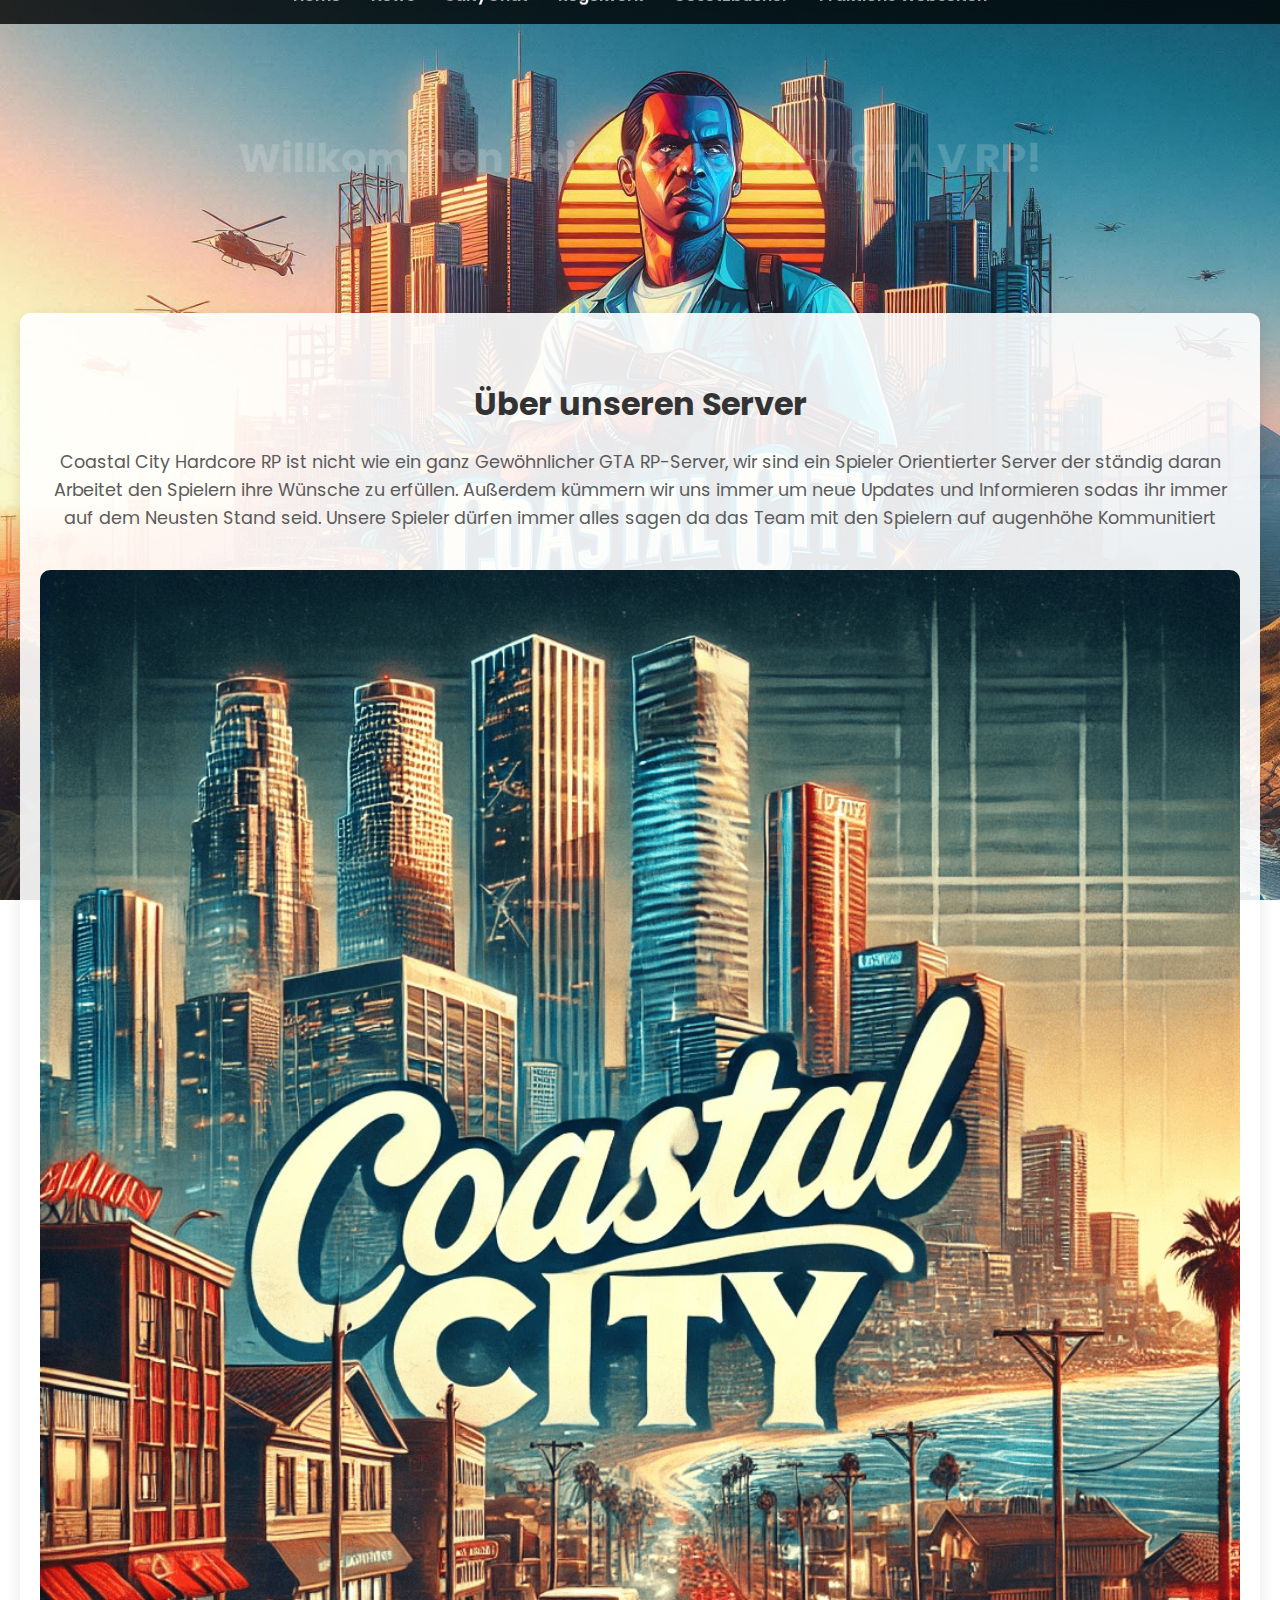
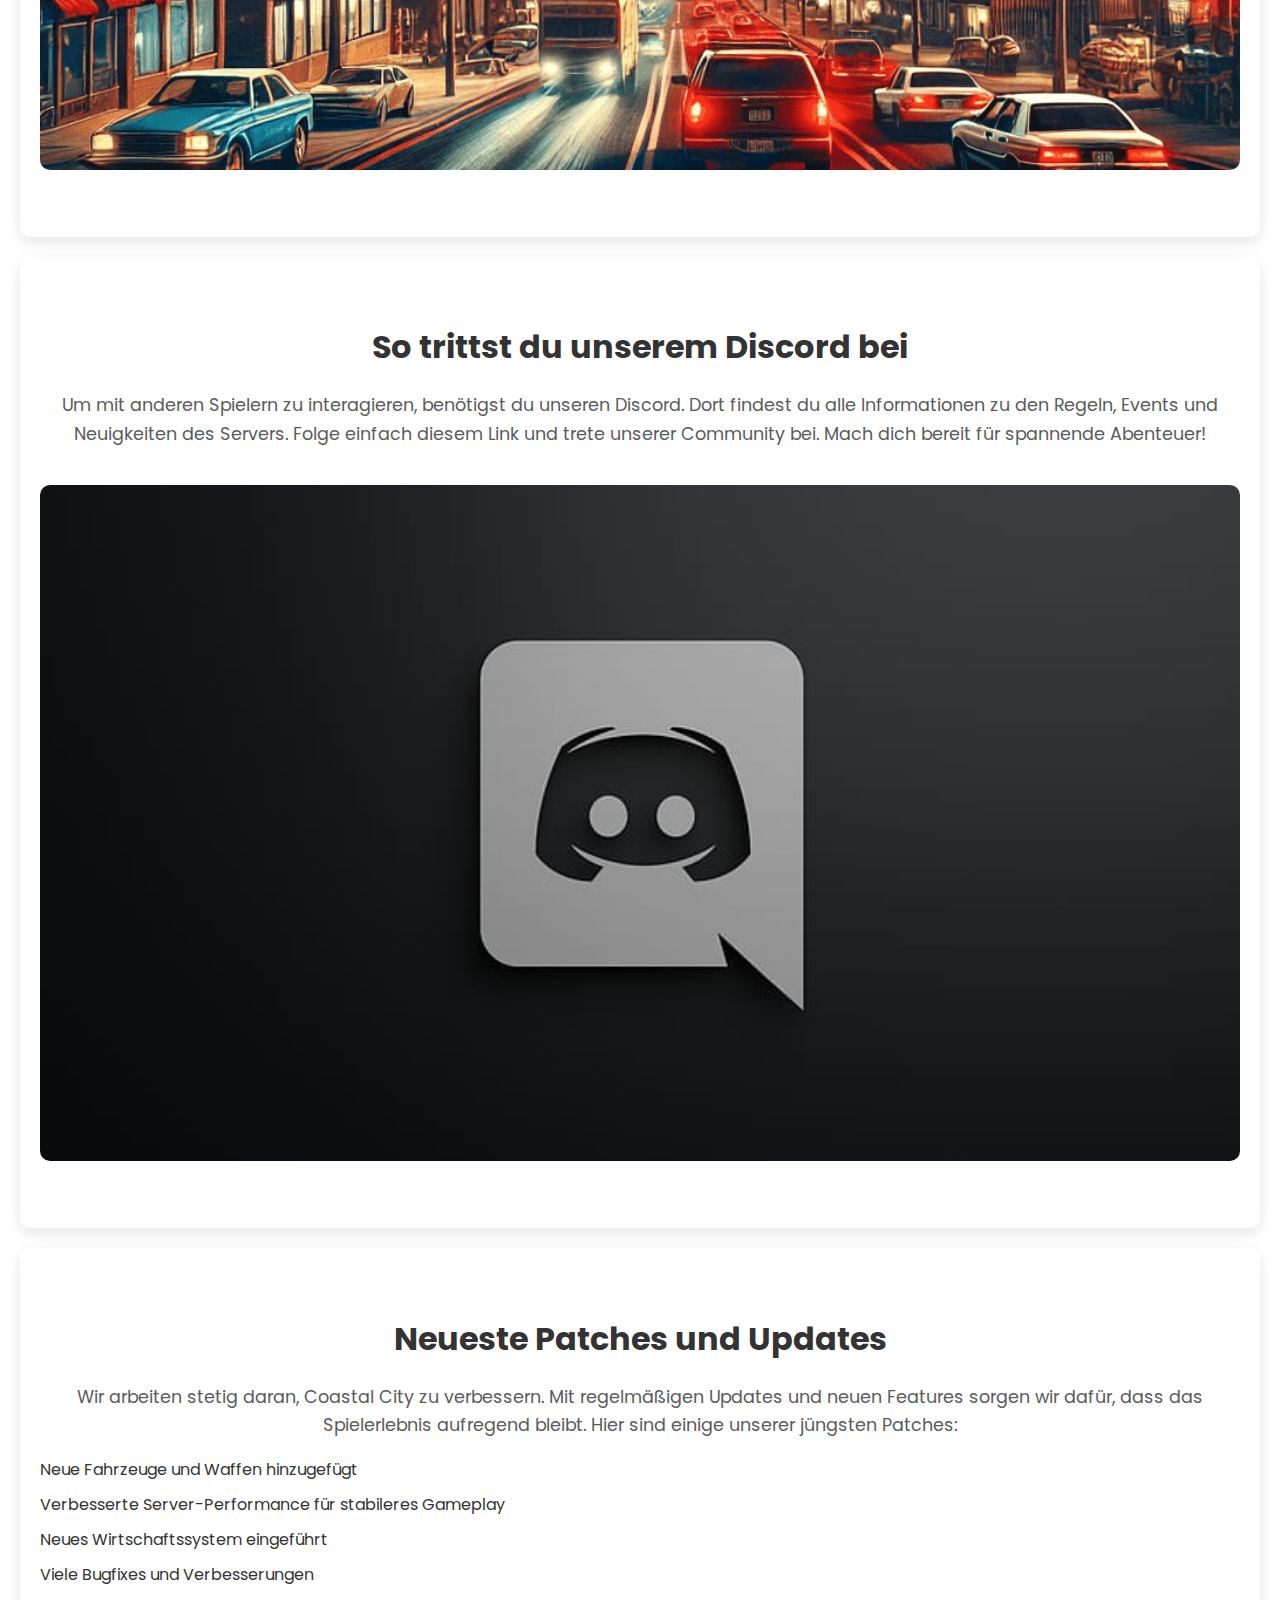
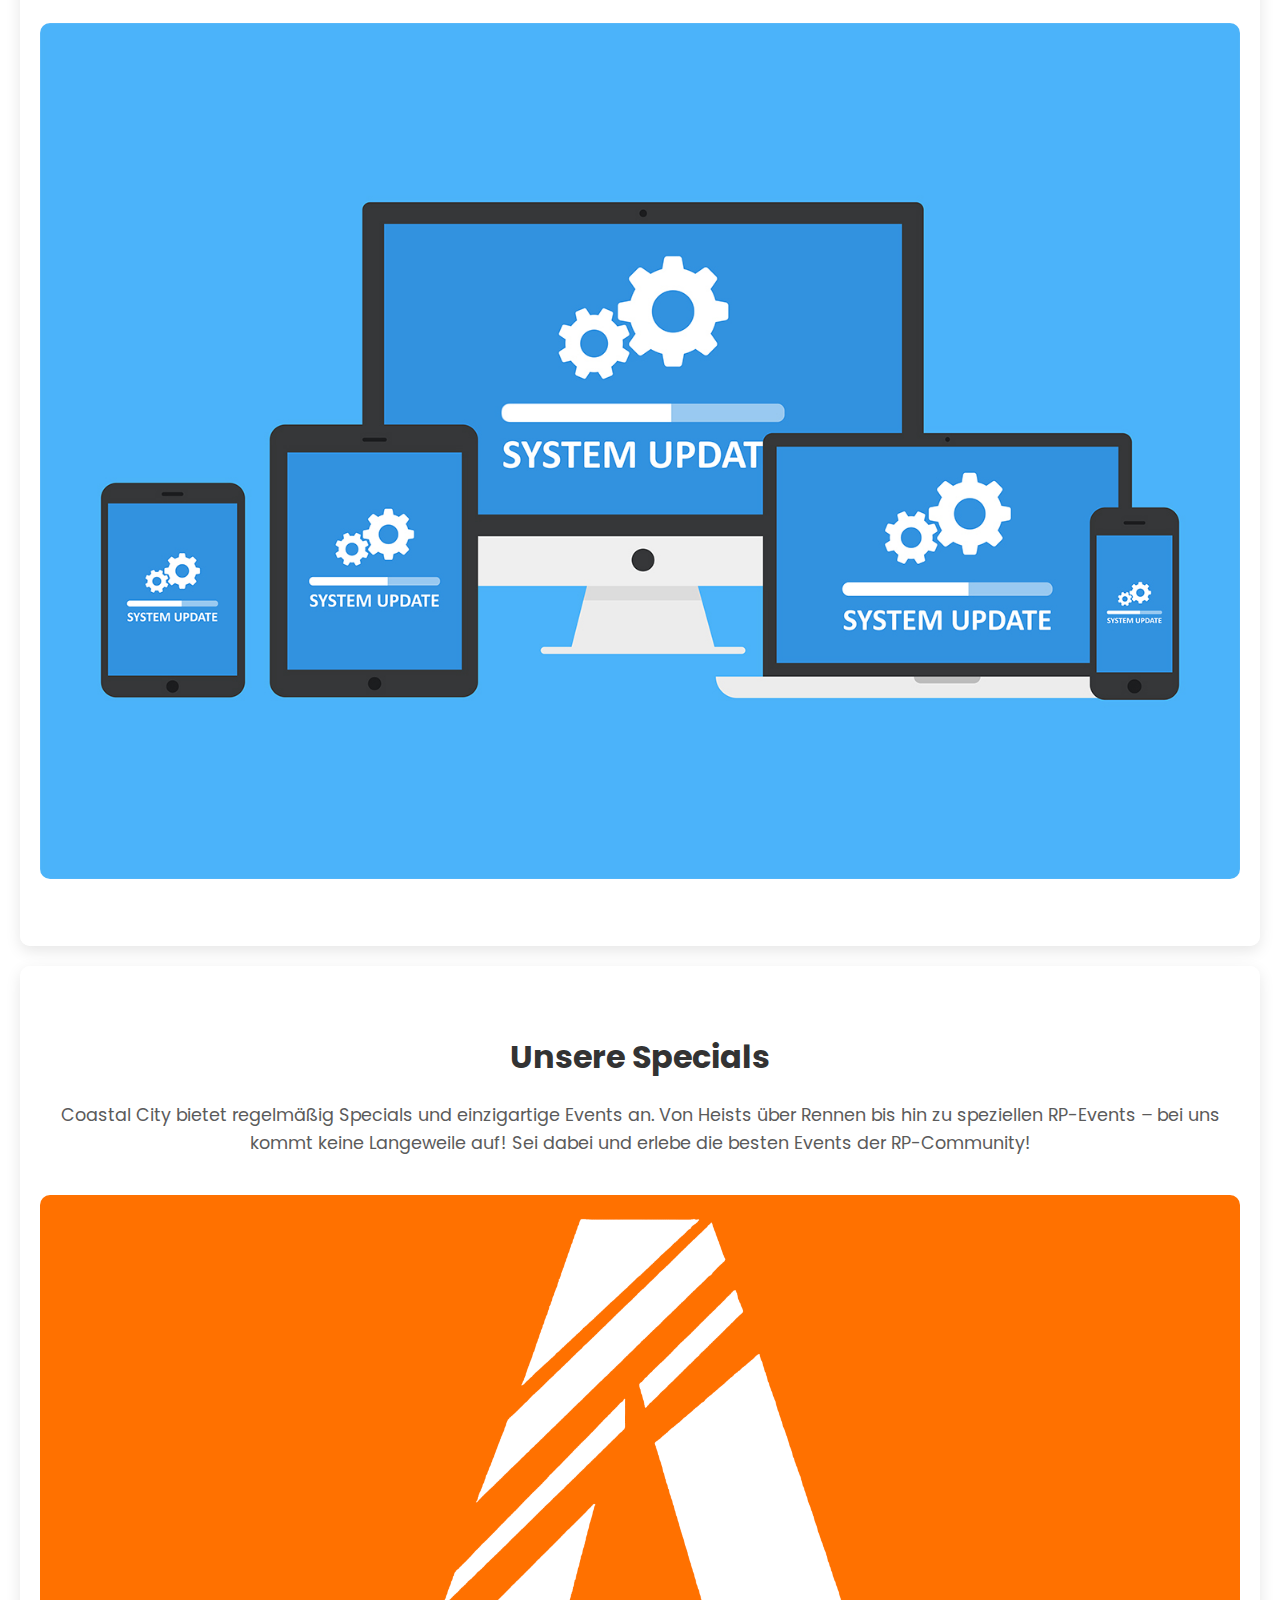
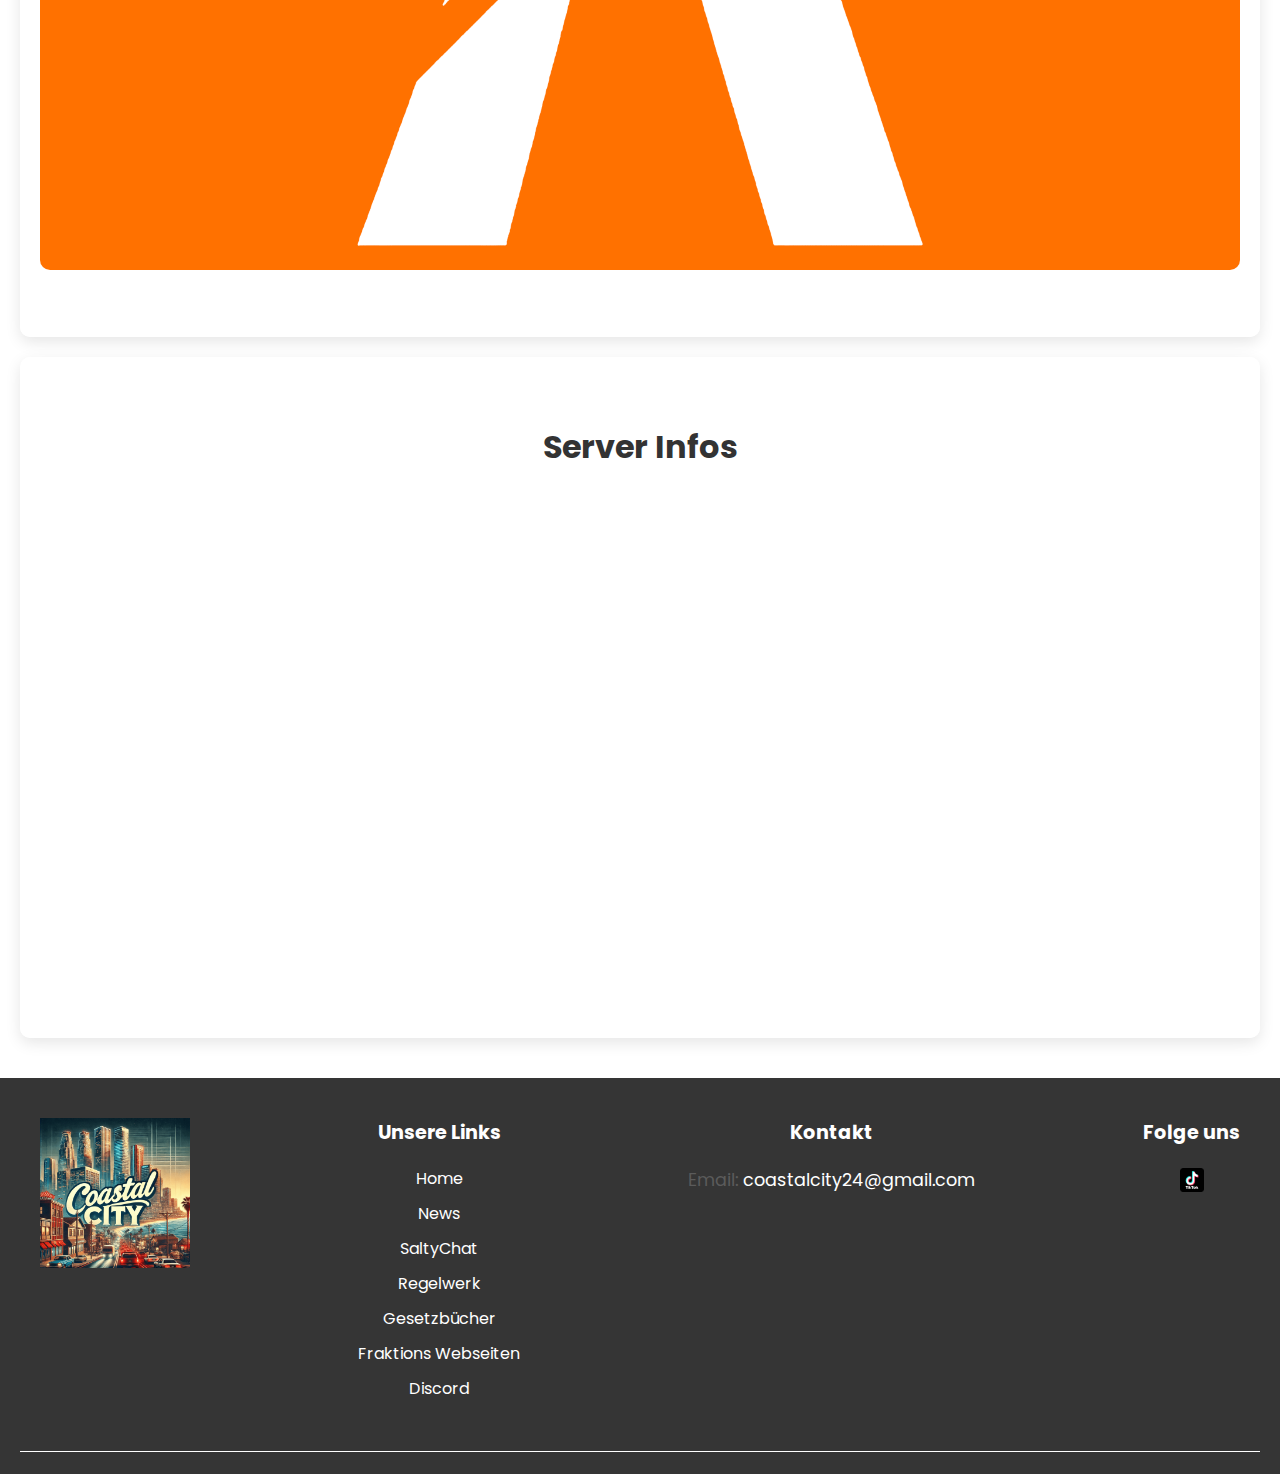
<file: index.html>
<!DOCTYPE html>
<html lang="de">
<head>
    <meta charset="UTF-8">
    <meta name="viewport" content="width=device-width, initial-scale=1.0">
    <title>CoastalCity.eu</title>
    <style>
        /* Allgemeine Seiteinstellungen */
        body {
            margin: 0;
            padding: 0;
            height: 100vh;
            display: flex;
            justify-content: center;
            align-items: center;
            overflow: hidden; /* Verhindert Scrollen */
        }

        /* Hintergrundbild-Container */
        .background-container {
            position: absolute;
            top: 0;
            left: 0;
            width: 100%;
            height: 100%;
            z-index: -1; /* Hintergrundbild hinter dem Loader platzieren */
            background-image: url('img/background.jpg'); /* Hintergrundbild Pfad */
            background-size: cover;
            background-position: center;
            background-repeat: no-repeat;
            background-color: rgba(0, 0, 0, 0.5); /* Dunklerer Hintergrund für bessere Sichtbarkeit des Loaders */
        }

        /* Container für den Loader */
        .loader {
            position: relative;
            width: 350px; /* Größerer Loader-Kreis */
            height: 350px; /* Größerer Loader-Kreis */
        }

        /* Loader-Stil */
        .loader-inner {
            position: absolute;
            width: 100%;
            height: 100%;
            border: 12px solid rgba(255, 255, 255, 0.3);
            border-top: 12px solid #ffffff; /* Rote Farbe */
            border-radius: 50%;
            animation: spin 1s linear infinite;
        }

        /* Positionierung und Stil für die CC */
        .cc {
            position: absolute;
            top: 50%;
            left: 50%;
            transform: translate(-50%, -50%);
            font-size: 28px; /* Größere Schriftgröße */
            font-weight: bold;
            color: #fff;
            text-shadow: 2px 2px 4px rgba(0, 0, 0, 0.7);
        }

        /* Animation für den Loader */
        @keyframes spin {
            0% { transform: rotate(0deg); }
            100% { transform: rotate(360deg); }
        }
    </style>
</head>
<body>
    <!-- Hintergrundbild-Container -->
    <div class="background-container"></div>

    <!-- Loader -->
    <div id="loader" class="loader">
        <div class="loader-inner"></div>
        <div class="cc"></div>
    </div>

    <script>
        // Warte, bis der Loader die Animation abgeschlossen hat
        setTimeout(function() {
            // Weiterleitung zur index.html
            window.location.href = 'Home.html';
        }, 10); // Zeit in Millisekunden, die der Loader angezeigt wird
    </script>
</body>
</html>
</file>
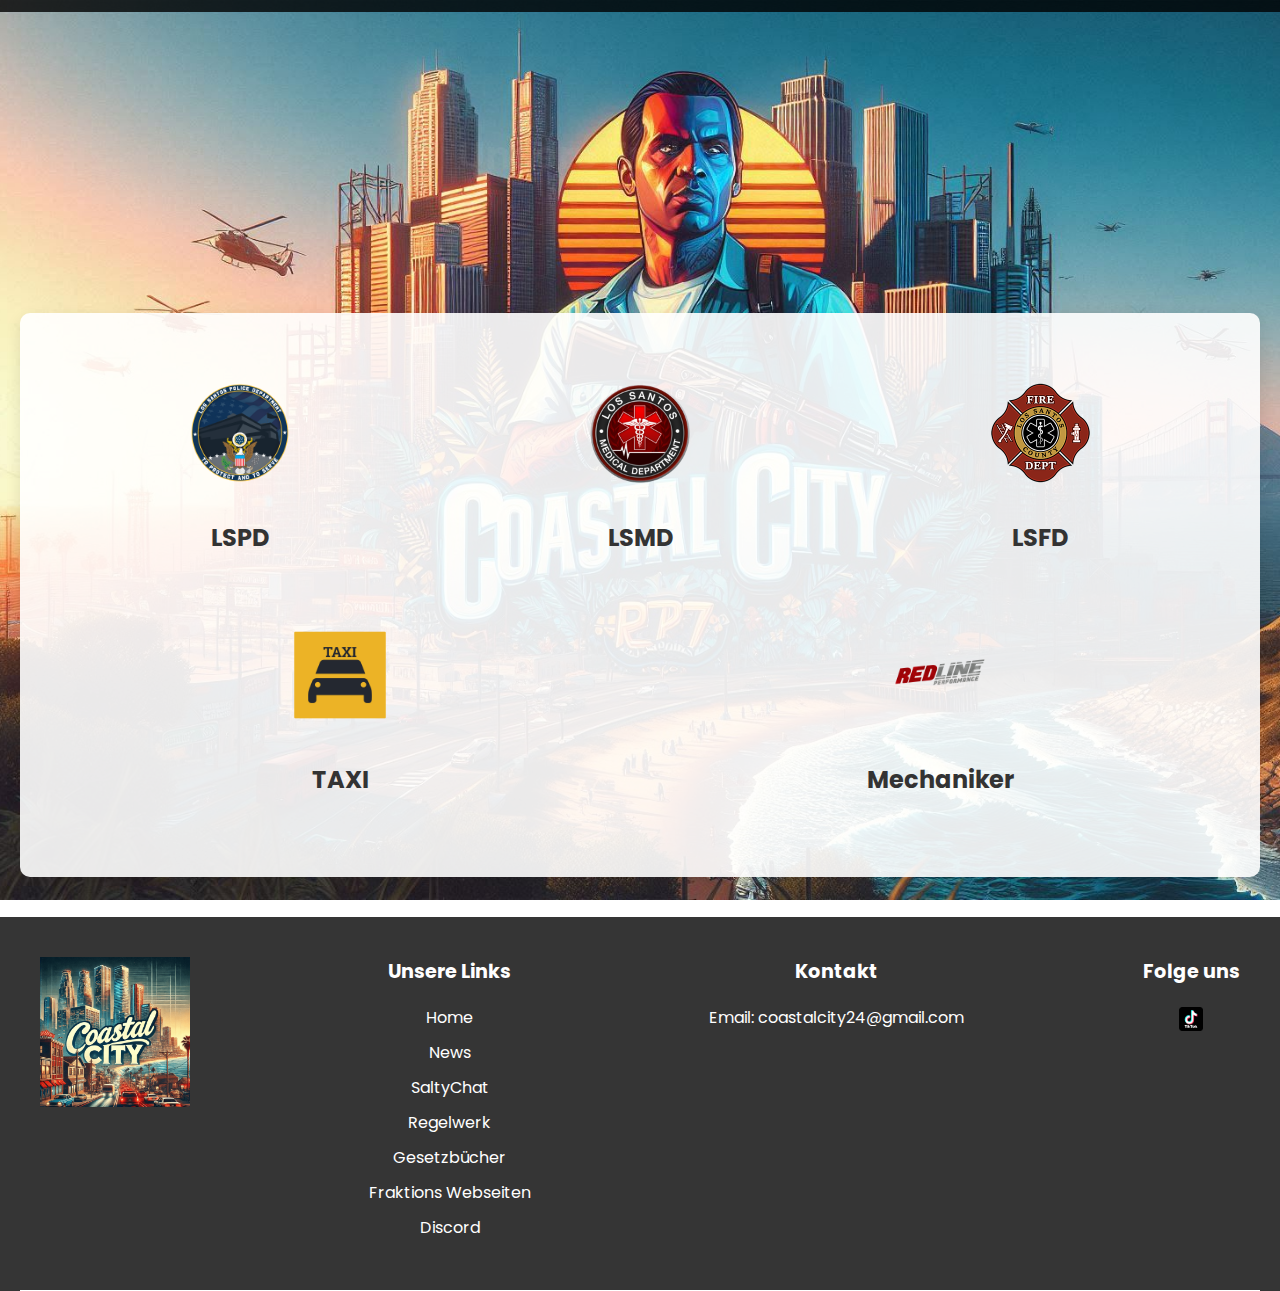
<file: frak.html>
<!DOCTYPE html>
<html lang="de">
<head>
    <meta charset="UTF-8">
    <meta name="viewport" content="width=device-width, initial-scale=1.0">
    <title>CoastalCity.eu</title>
    <style>
        /* Allgemeine Seiteinstellungen */
        body {
            margin: 0;
            padding: 0;
            height: 100vh;
            display: flex;
            justify-content: center;
            align-items: center;
            overflow: hidden; /* Verhindert Scrollen */
        }

        /* Hintergrundbild-Container */
        .background-container {
            position: absolute;
            top: 0;
            left: 0;
            width: 100%;
            height: 100%;
            z-index: -1; /* Hintergrundbild hinter dem Loader platzieren */
            background-image: url('img/background.jpg'); /* Hintergrundbild Pfad */
            background-size: cover;
            background-position: center;
            background-repeat: no-repeat;
            background-color: rgba(0, 0, 0, 0.5); /* Dunklerer Hintergrund für bessere Sichtbarkeit des Loaders */
        }

        /* Container für den Loader */
        .loader {
            position: relative;
            width: 350px; /* Größerer Loader-Kreis */
            height: 350px; /* Größerer Loader-Kreis */
        }

        /* Loader-Stil */
        .loader-inner {
            position: absolute;
            width: 100%;
            height: 100%;
            border: 12px solid rgba(255, 255, 255, 0.3);
            border-top: 12px solid #ffffff; /* Rote Farbe */
            border-radius: 50%;
            animation: spin 1s linear infinite;
        }

        /* Positionierung und Stil für die CC */
        .cc {
            position: absolute;
            top: 50%;
            left: 50%;
            transform: translate(-50%, -50%);
            font-size: 28px; /* Größere Schriftgröße */
            font-weight: bold;
            color: #fff;
            text-shadow: 2px 2px 4px rgba(0, 0, 0, 0.7);
        }

        /* Animation für den Loader */
        @keyframes spin {
            0% { transform: rotate(0deg); }
            100% { transform: rotate(360deg); }
        }
    </style>
</head>
<body>
    <!-- Hintergrundbild-Container -->
    <div class="background-container"></div>

    <!-- Loader -->
    <div id="loader" class="loader">
        <div class="loader-inner"></div>
        <div class="cc"></div>
    </div>

    <script>
        // Warte, bis der Loader die Animation abgeschlossen hat
        setTimeout(function() {
            // Weiterleitung zur index.html
            window.location.href = 'frakw.html';
        }, 10); // Zeit in Millisekunden, die der Loader angezeigt wird
    </script>
</body>
</html>
</file>
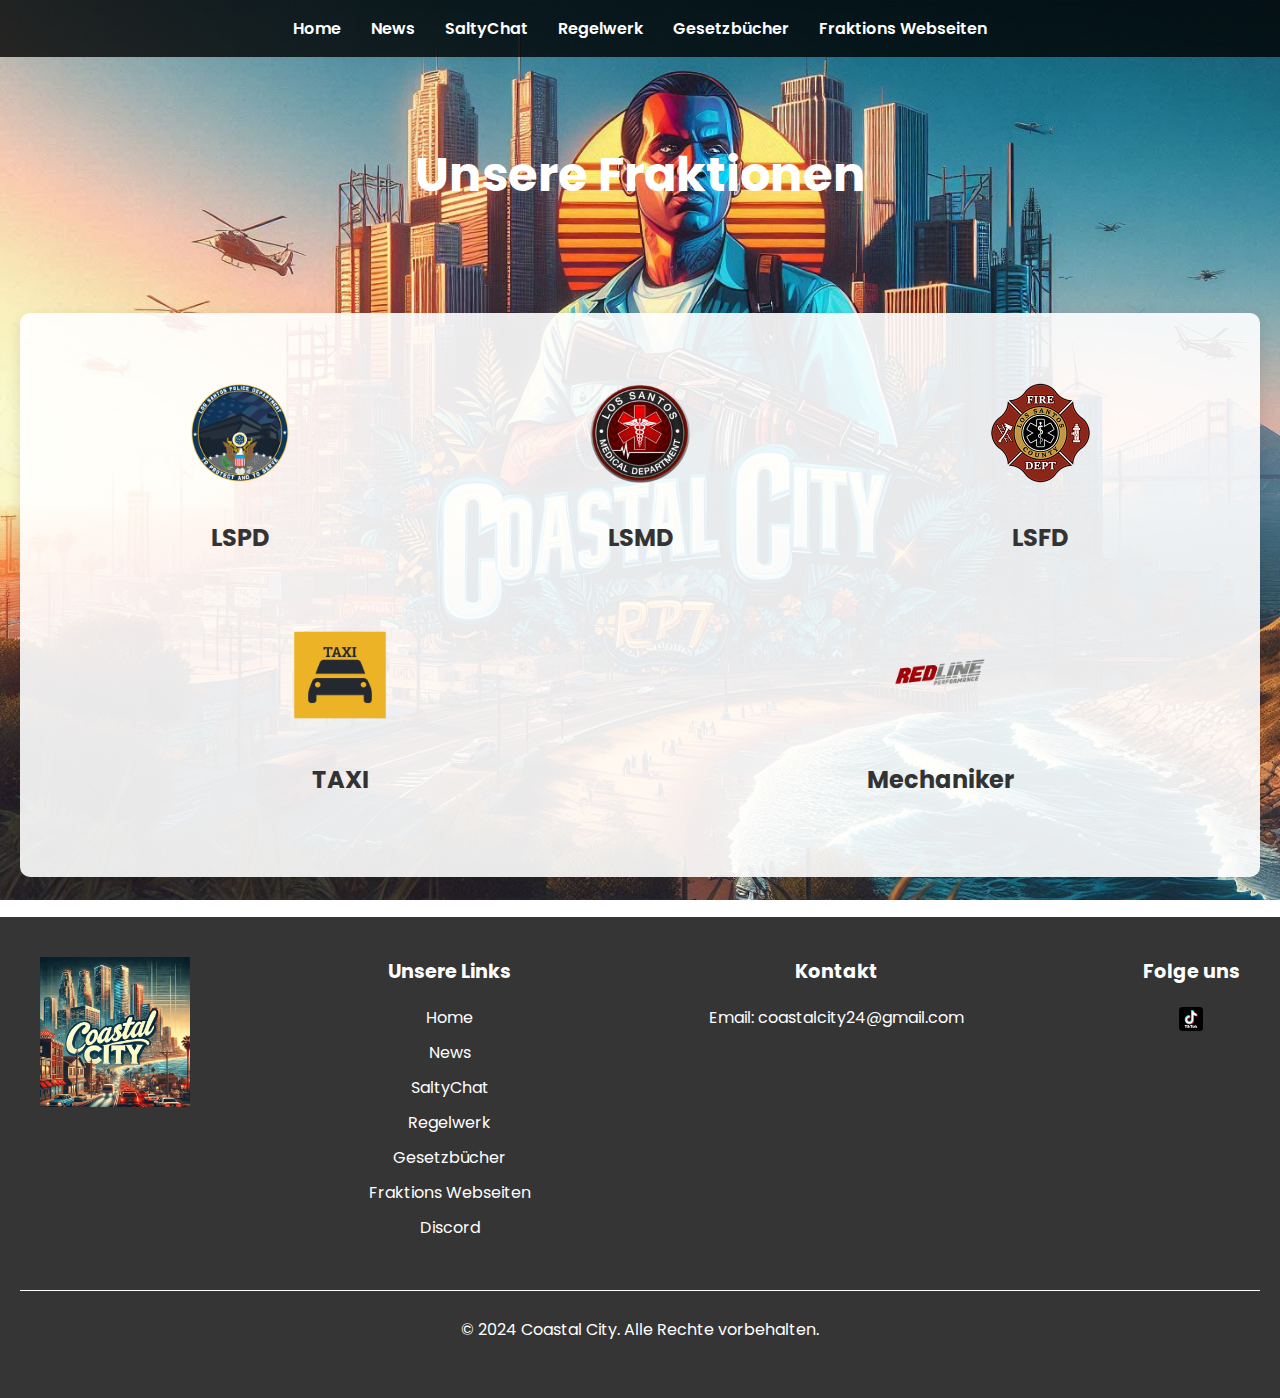
<file: frakw.html>
<!DOCTYPE html>
<html lang="de">
<head>
    <meta charset="UTF-8">
    <meta name="viewport" content="width=device-width, initial-scale=1.0">
    <title>Fraktionen - Coastal City Hardcore RP</title>
    <link href="https://fonts.googleapis.com/css2?family=Poppins:wght@400;600&display=swap" rel="stylesheet">
    <style>
        body {
            font-family: 'Poppins', sans-serif;
            margin: 0;
            padding: 0;
            background: url('img/background.jpg') no-repeat center center fixed;
            background-size: cover;
            color: #333;
        }

        /* Navigation */
        nav {
            background-color: rgba(0, 0, 0, 0.8);
            padding: 1rem;
            position: relative;
            animation: slideInFromTop 1s ease-out;
        }

        nav .menu-toggle {
            display: none;
            cursor: pointer;
            font-size: 1.5rem;
            color: #fff;
            background: transparent;
            border: none;
            outline: none;
        }

        nav ul {
            display: flex;
            justify-content: center;
            list-style: none;
            padding: 0;
            margin: 0;
        }

        nav ul li {
            margin: 0 15px;
        }

        nav ul li a {
            color: #fff;
            text-decoration: none;
            font-weight: 600;
            transition: color 0.3s, transform 0.3s;
            position: relative;
        }

        nav ul li a:hover {
            color: #ff0000;
            transform: translateY(-3px);
        }

        nav ul li a::after {
            content: "";
            position: absolute;
            width: 0;
            height: 2px;
            display: block;
            margin-top: 5px;
            right: 0;
            background: #ff0000;
            transition: width 0.3s ease;
        }

        nav ul li a:hover::after {
            width: 100%;
            left: 0;
        }

        @keyframes slideInFromTop {
            from {
                transform: translateY(-100%);
            }
            to {
                transform: translateY(0);
            }
        }

        /* Header with animation */
        header {
            text-align: center;
            padding: 50px 20px;
            background-size: cover;
            background-position: center;
            background-attachment: fixed;
            color: #fff;
            animation: fadeIn 2s ease-out;
        }

        @keyframes fadeIn {
            from {
                opacity: 0;
                transform: translateY(-20px);
            }
            to {
                opacity: 1;
                transform: translateY(0);
            }
        }

        header h1 {
            font-size: 3rem;
            color: #ffffff;
            animation: scaleUp 2s ease-out;
        }

        @keyframes scaleUp {
            from {
                transform: scale(0.8);
            }
            to {
                transform: scale(1);
            }
        }

        header p {
            font-size: 1.2rem;
        }

        /* Fraktions Section */
        .factions-section {
            padding: 40px 20px;
            margin: 20px auto;
            max-width: 1200px;
            background-color: rgba(255, 255, 255, 0.9);
            box-shadow: 0 5px 15px rgba(0,0,0,0.1);
            border-radius: 10px;
        }

        .factions-container {
            display: flex;
            flex-wrap: wrap;
            justify-content: space-around;
        }

        .faction {
            text-align: center;
            margin: 20px;
            flex: 1 1 22%; /* Adjust to fit 4 items in a row */
        }

        .faction img {
            max-width: 100px;
            height: auto;
            border-radius: 10px;
            margin-bottom: 10px;
        }

        .faction a {
            color: #333;
            text-decoration: none;
            font-weight: 600;
            display: block;
            margin-top: 10px;
            transition: color 0.3s;
        }

        .faction a:hover {
            color: #ff0000;
        }

        @media (max-width: 768px) {
            .faction {
                flex: 1 1 48%; /* Stack items in two columns */
            }
        }

        @media (max-width: 480px) {
            .faction {
                flex: 1 1 100%; /* Stack items in a single column */
            }
        }

        /* Footer */
        footer {
            background-color: rgba(3, 3, 3, 0.8);
            color: #fff;
            padding: 40px 20px;
            text-align: center;
            margin-top: 40px;
        }

        .footer-content {
            display: flex;
            flex-wrap: wrap;
            justify-content: space-between;
            max-width: 1200px;
            margin: 0 auto;
        }

        .footer-logo img {
            max-width: 150px;
            margin-bottom: 20px;
        }

        .footer-links, .footer-contact, .footer-social {
            margin-bottom: 20px;
        }

        .footer-links h3, .footer-contact h3, .footer-social h3 {
            margin-top: 0;
            font-size: 1.2rem;
            color: #fff;
        }

        .footer-links ul {
            list-style: none;
            padding: 0;
            margin: 0;
        }

        .footer-links ul li {
            margin-bottom: 10px;
        }

        .footer-links ul li a {
            color: #fff;
            text-decoration: none;
            transition: color 0.3s;
        }

        .footer-links ul li a:hover {
            color: #ffcccc;
        }

        .footer-contact p {
            margin: 5px 0;
        }

        .footer-contact a {
            color: #fff;
            text-decoration: none;
        }

        .footer-contact a:hover {
            color: #ffcccc;
        }

        .footer-social a {
            margin: 0 10px;
            display: inline-block;
        }

        .footer-social img {
            width: 24px;
            height: 24px;
            vertical-align: middle;
        }

        .footer-bottom {
            margin-top: 20px;
            border-top: 1px solid #fff;
            padding-top: 10px;
        }
                /* Responsive Design */
                @media (max-width: 768px) {
            header h1 {
                font-size: 2.5rem;
            }

            header p {
                font-size: 1rem;
            }

            section {
                padding: 20px 10px;
            }

            nav ul {
                display: none; /* Hide the menu items initially */
                flex-direction: column;
                position: absolute;
                top: 60px; /* Adjust this value based on header height */
                right: 0;
                background-color: rgba(0, 0, 0, 0.8);
                width: 100%;
                text-align: center;
                z-index: 1000;
            }

            nav ul.show {
                display: flex; /* Show the menu items when toggled */
            }

            nav ul li {
                margin: 10px 0;
            }

            nav .menu-toggle {
                display: block;
            }
        }

        @media (max-width: 480px) {
            header h1 {
                font-size: 2rem;
            }

            header p {
                font-size: 0.9rem;
            }

            section {
                padding: 15px 5px;
            }
        }
    </style>
</head>
<body>
    <!-- Navigation -->
    <nav>
        <button class="menu-toggle" aria-label="Menü öffnen">&#9776;</button>
        <ul>
            <li><a href="index.html">Home</a></li>
            <li><a href="NW.html">News</a></li>
            <li><a href="SC.html">SaltyChat</a></li>
            <li><a href="rules.html">Regelwerk</a></li>
            <li><a href="gesetze.html">Gesetzbücher</a></li>
            <li><a href="frak.html">Fraktions Webseiten</a></li>
        </ul>
    </nav>

    <!-- Header -->
    <header>
        <h1>Unsere Fraktionen</h1>
    </header>

    <!-- Fraktionen -->
    <section class="factions-section">
        <div class="factions-container">
            <div class="faction">
                <a href="https://copnet.ch/hp?c=85ea6fd7a2ca3960d0cf5201933ac998" title="LSPD Webseite">
                    <img src="img/PD.png" alt="LSPD Logo">
                    <h2>LSPD</h2>
                </a>
            </div>
            <div class="faction">
                <a href="https://medicnet.ch/hp?c=9b1c93a6864c39e48417ee486b83c387" title="LSMD Webseite">
                    <img src="img/MD.png" alt="LSMD Logo">
                    <h2>LSMD</h2>
                </a>
            </div>
            <div class="faction">
                <a href="https://fdnet.ch/hp?c=5648d7fb4f1ea9a69fd10fccacd7d007" title="LSFD Webseite">
                    <img src="img/FD.png" alt="LSFD Logo">
                    <h2>LSFD</h2>
                </a>
            </div>
            <div class="faction">
                <a href="" title="Taxi">
                    <img src="img/tx.png" alt="Taxi Logo">
                    <h2>TAXI</h2>
                </a>
            </div>
            <div class="faction">
                <a href="https://mechnet.ch/hp?c=a6869a35be893ac2d85989c5cd605539" title="Mechaniker Webseite">
                    <img src="img/lsc.png" alt="Mechaniker Logo">
                    <h2>Mechaniker</h2>
                </a>
            </div>
        </div>
    </section>

    <!-- Footer -->
    <footer>
        <div class="footer-content">
            <div class="footer-logo">
                <img src="img/server-intro.png" alt="Coastal City Logo">
            </div>
            <div class="footer-links">
                <h3>Unsere Links</h3>
                <ul>
                    <li><a href="index.html">Home</a></li>
                    <li><a href="NW.html">News</a></li>
                    <li><a href="SC.html">SaltyChat</a></li>
                    <li><a href="rules.html">Regelwerk</a></li>
                    <li><a href="gesetze.html">Gesetzbücher</a></li>
                    <li><a href="frak.html">Fraktions Webseiten</a></li>
                    <li><a href="https://discord.gg/coastalcity">Discord</a></li>
                </ul>
            </div>
            <div class="footer-contact">
                <h3>Kontakt</h3>
                <p>Email: <a href="mailto:coastalcity24@gmail.com">coastalcity24@gmail.com</a></p>
            </div>
            <div class="footer-social">
                <h3>Folge uns</h3>
                <a href="https://www.tiktok.com/@coastalcity2024" target="_blank"><img src="img/TT-icon.png" alt="TikTok"></a>
            </div>
        </div>
        <div class="footer-bottom">
            <p>&copy; 2024 Coastal City. Alle Rechte vorbehalten.</p>
        </div>
    </footer>

    <script>
        document.querySelector('.menu-toggle').addEventListener('click', function() {
            document.querySelector('nav ul').classList.toggle('show');
        });
    </script>
</body>
</html>
</file>
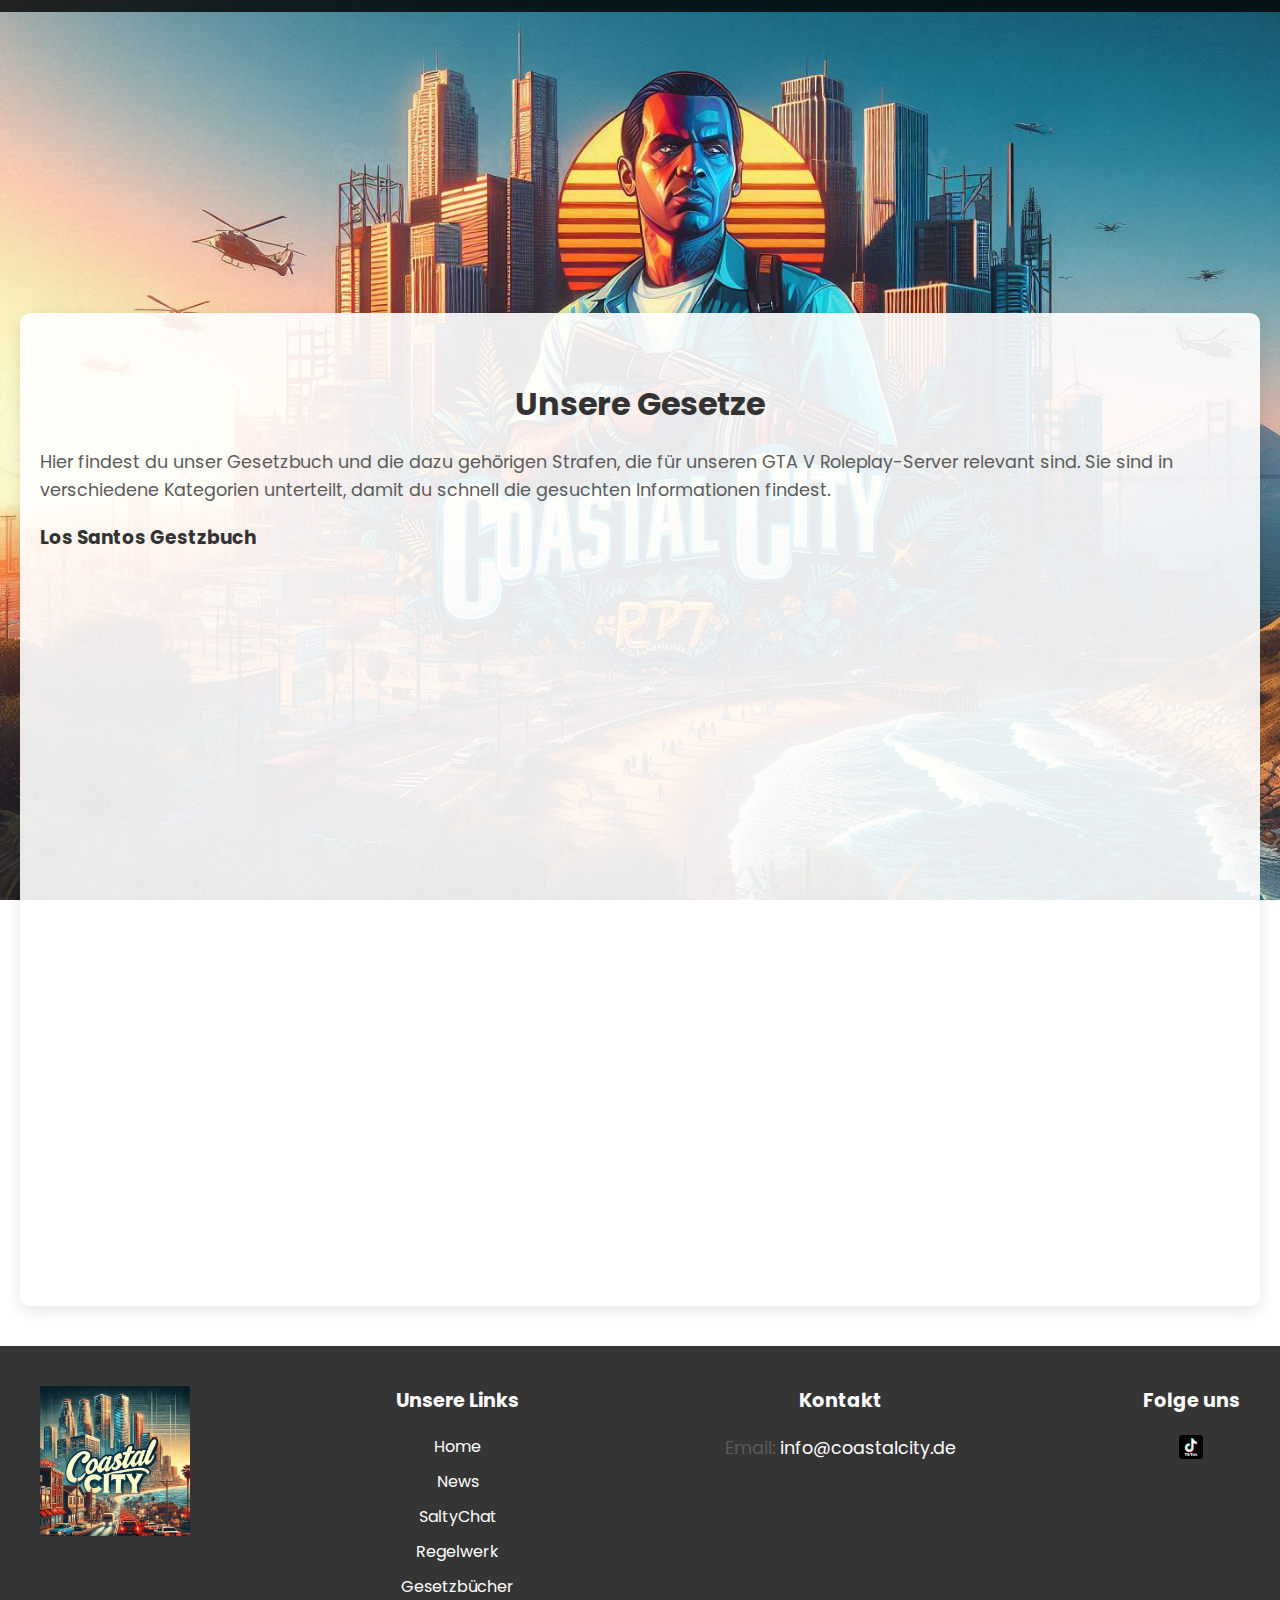
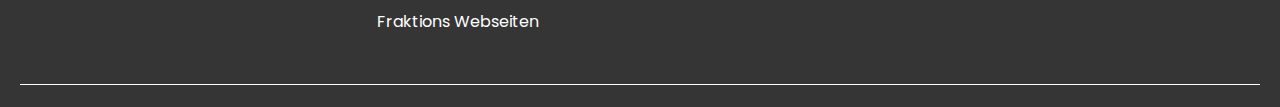
<file: gesetze.html>
<!DOCTYPE html>
<html lang="de">
<head>
    <meta charset="UTF-8">
    <meta name="viewport" content="width=device-width, initial-scale=1.0">
    <title>CoastalCity.eu</title>
    <style>
        /* Allgemeine Seiteinstellungen */
        body {
            margin: 0;
            padding: 0;
            height: 100vh;
            display: flex;
            justify-content: center;
            align-items: center;
            overflow: hidden; /* Verhindert Scrollen */
        }

        /* Hintergrundbild-Container */
        .background-container {
            position: absolute;
            top: 0;
            left: 0;
            width: 100%;
            height: 100%;
            z-index: -1; /* Hintergrundbild hinter dem Loader platzieren */
            background-image: url('img/background.jpg'); /* Hintergrundbild Pfad */
            background-size: cover;
            background-position: center;
            background-repeat: no-repeat;
            background-color: rgba(0, 0, 0, 0.5); /* Dunklerer Hintergrund für bessere Sichtbarkeit des Loaders */
        }

        /* Container für den Loader */
        .loader {
            position: relative;
            width: 350px; /* Größerer Loader-Kreis */
            height: 350px; /* Größerer Loader-Kreis */
        }

        /* Loader-Stil */
        .loader-inner {
            position: absolute;
            width: 100%;
            height: 100%;
            border: 12px solid rgba(255, 255, 255, 0.3);
            border-top: 12px solid #ffffff; /* Rote Farbe */
            border-radius: 50%;
            animation: spin 1s linear infinite;
        }

        /* Positionierung und Stil für die CC */
        .cc {
            position: absolute;
            top: 50%;
            left: 50%;
            transform: translate(-50%, -50%);
            font-size: 28px; /* Größere Schriftgröße */
            font-weight: bold;
            color: #fff;
            text-shadow: 2px 2px 4px rgba(0, 0, 0, 0.7);
        }

        /* Animation für den Loader */
        @keyframes spin {
            0% { transform: rotate(0deg); }
            100% { transform: rotate(360deg); }
        }
    </style>
</head>
<body>
    <!-- Hintergrundbild-Container -->
    <div class="background-container"></div>

    <!-- Loader -->
    <div id="loader" class="loader">
        <div class="loader-inner"></div>
        <div class="cc"></div>
    </div>

    <script>
        // Warte, bis der Loader die Animation abgeschlossen hat
        setTimeout(function() {
            // Weiterleitung zur index.html
            window.location.href = 'laws.html';
        }, 10); // Zeit in Millisekunden, die der Loader angezeigt wird
    </script>
</body>
</html>
</file>
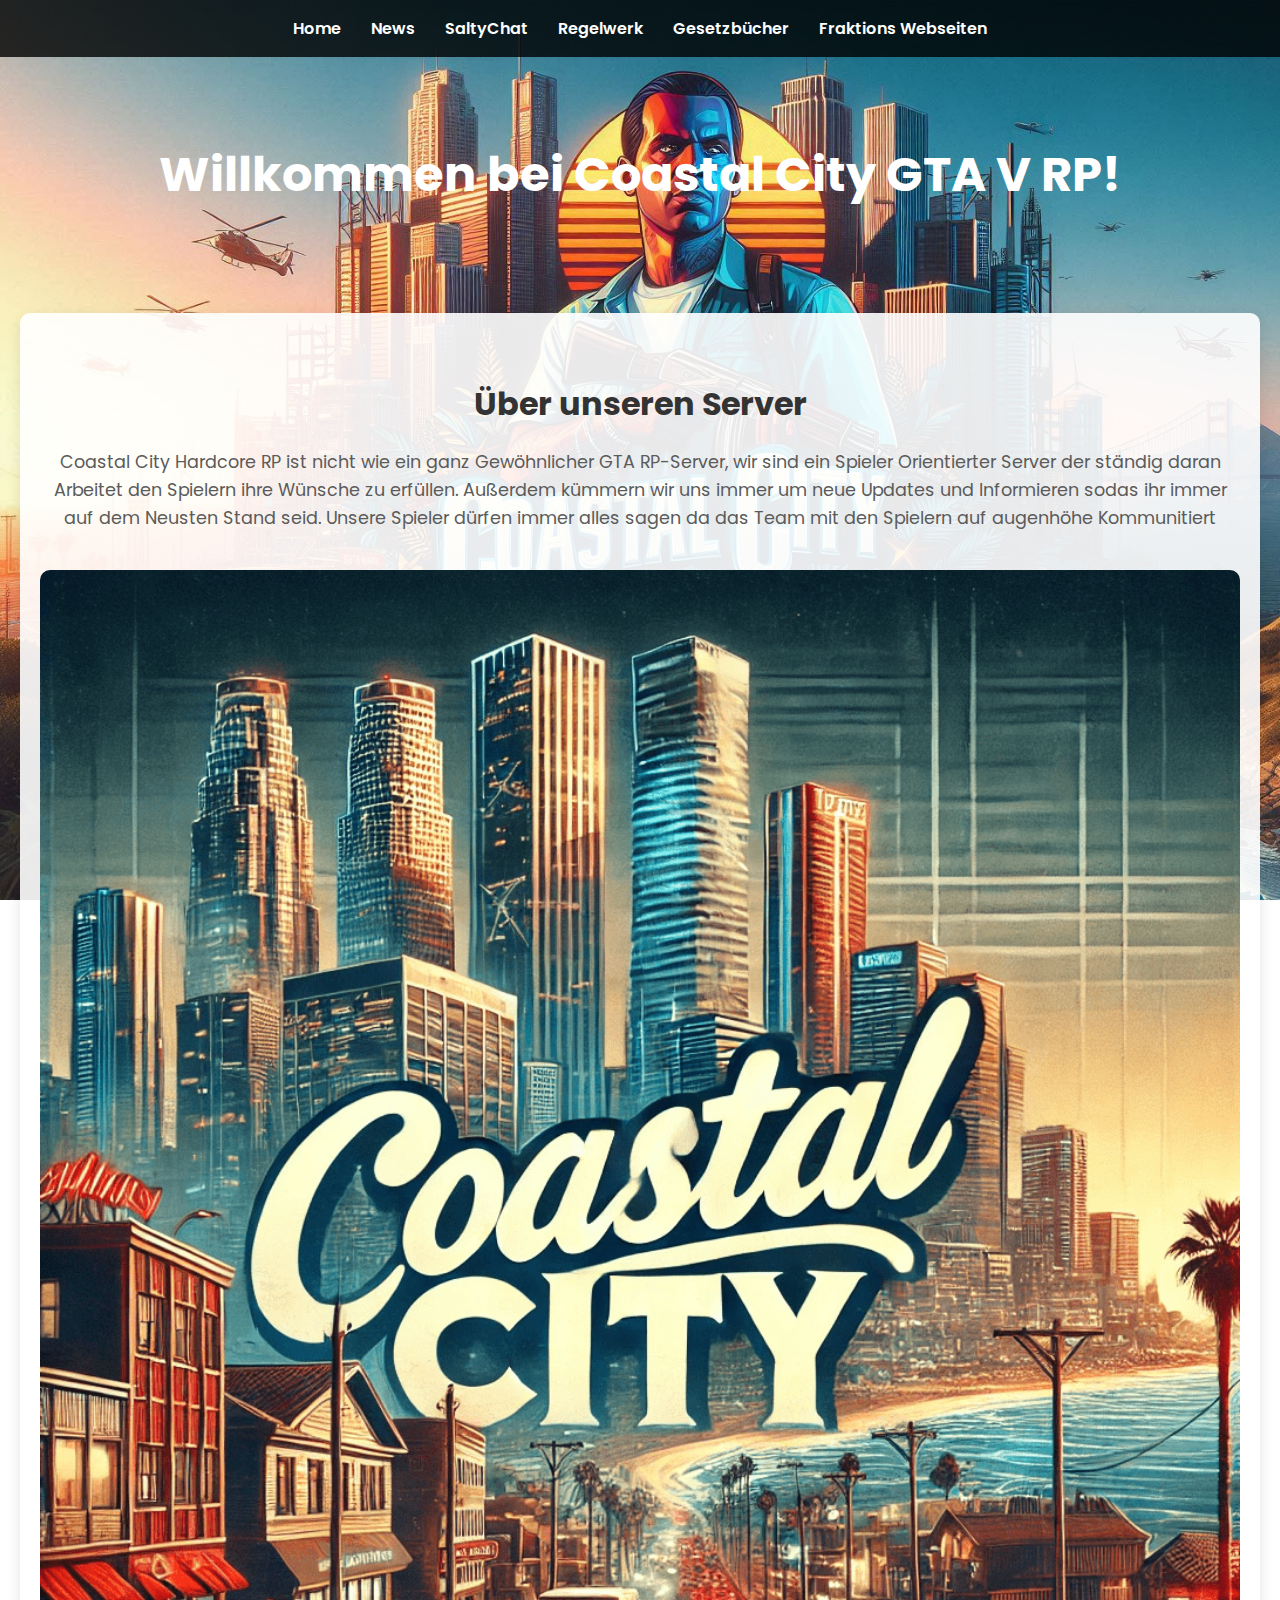
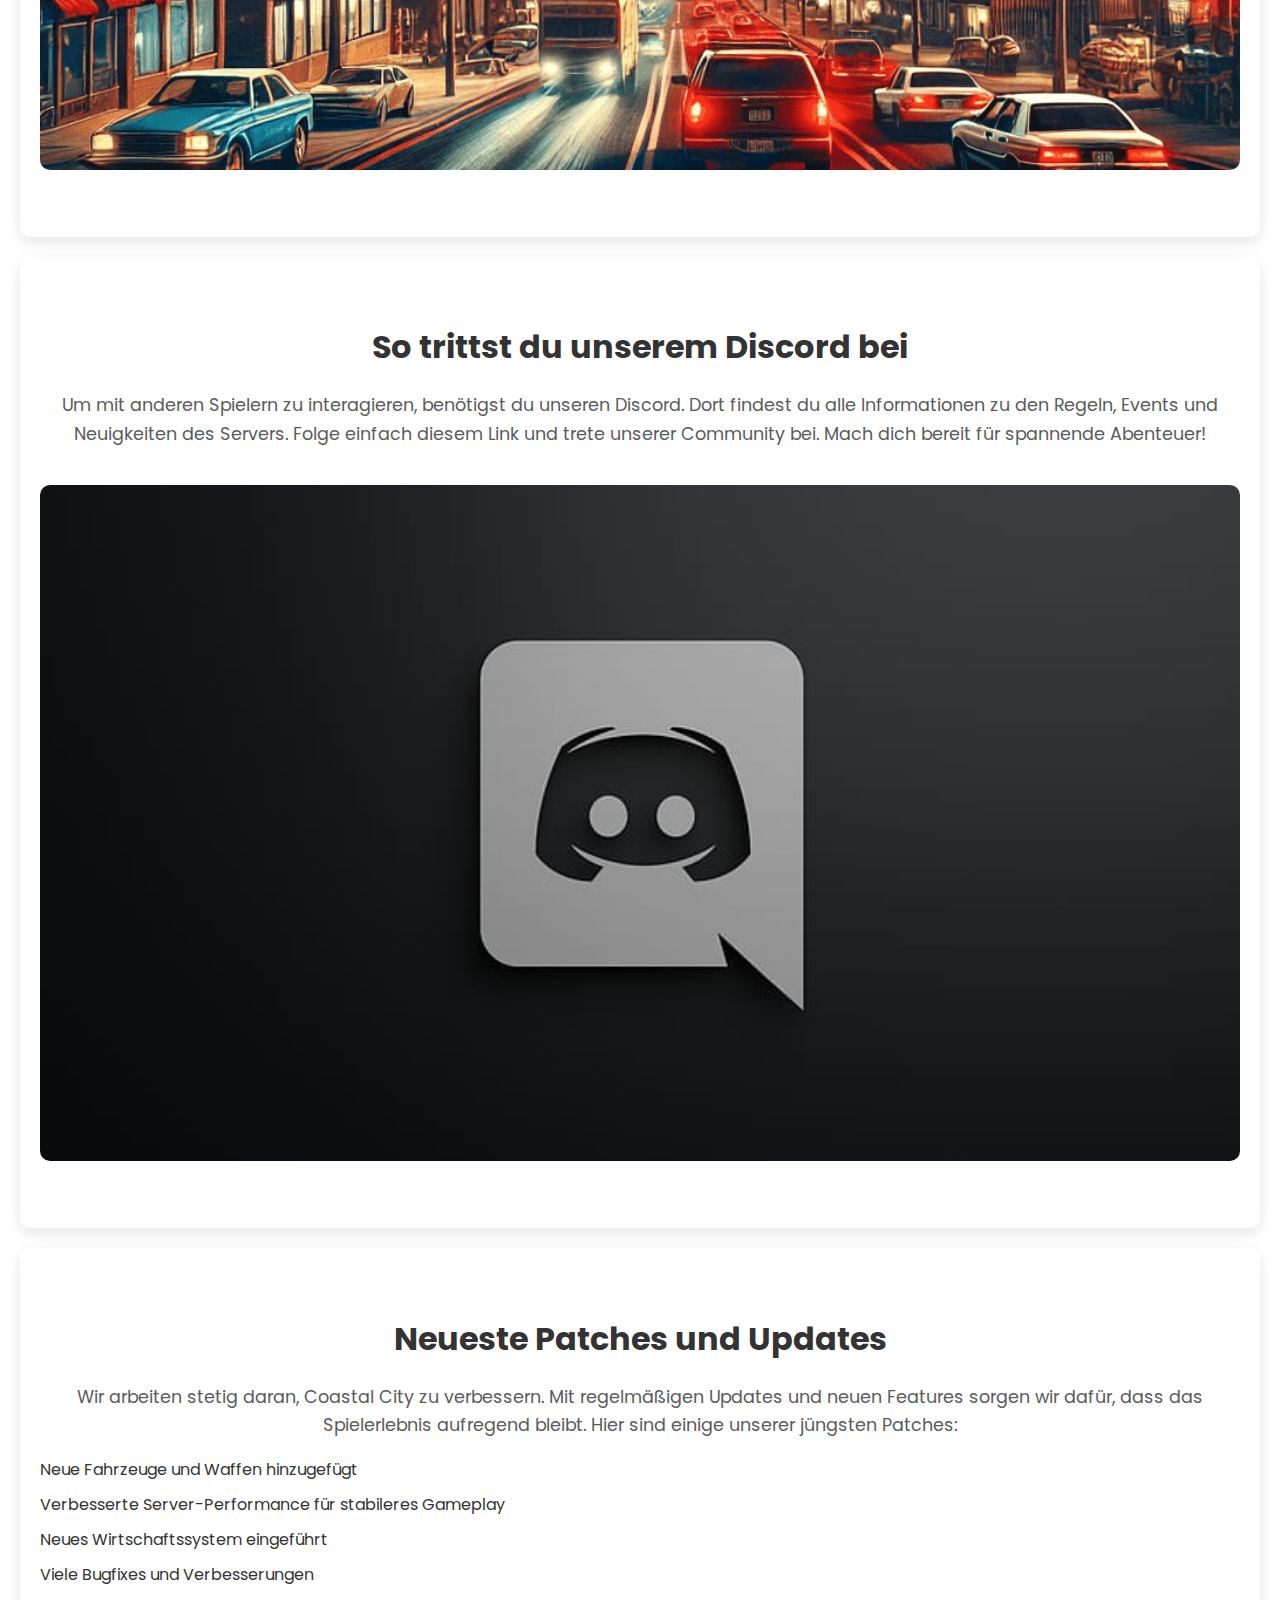
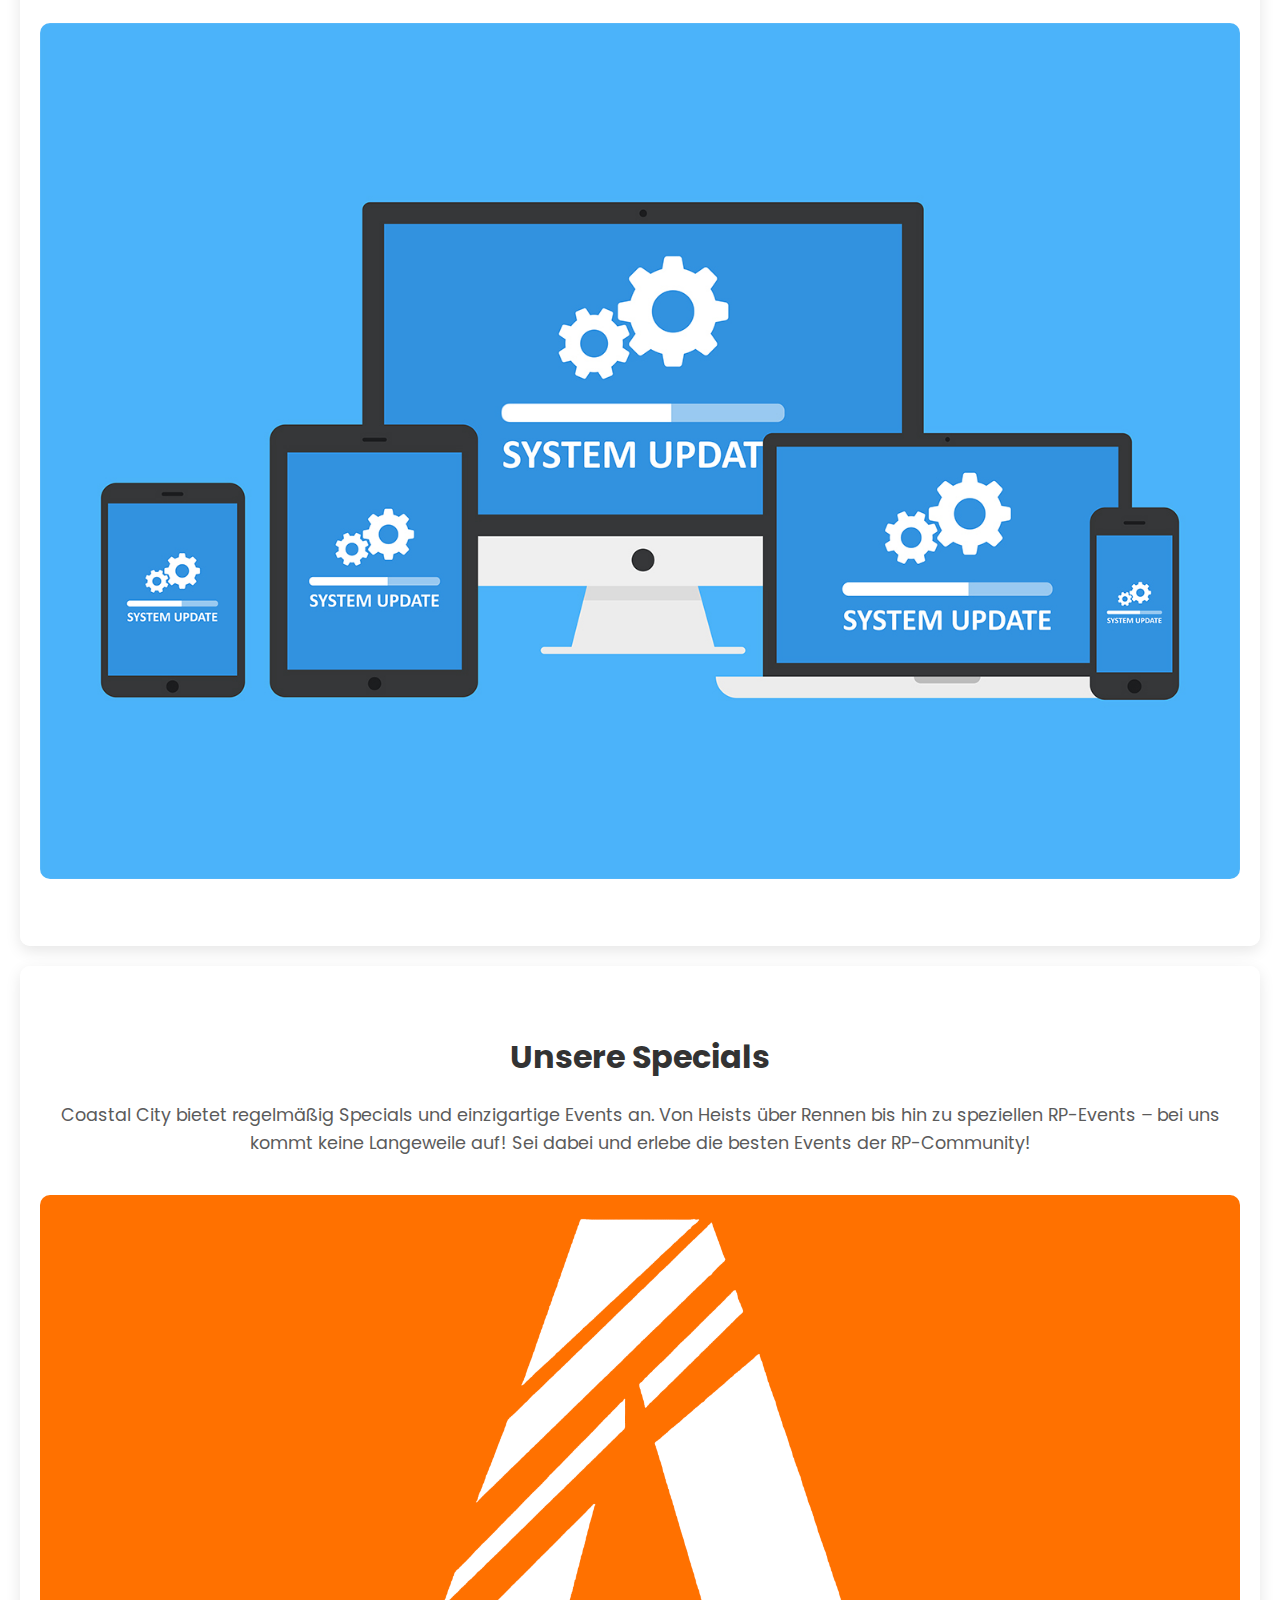
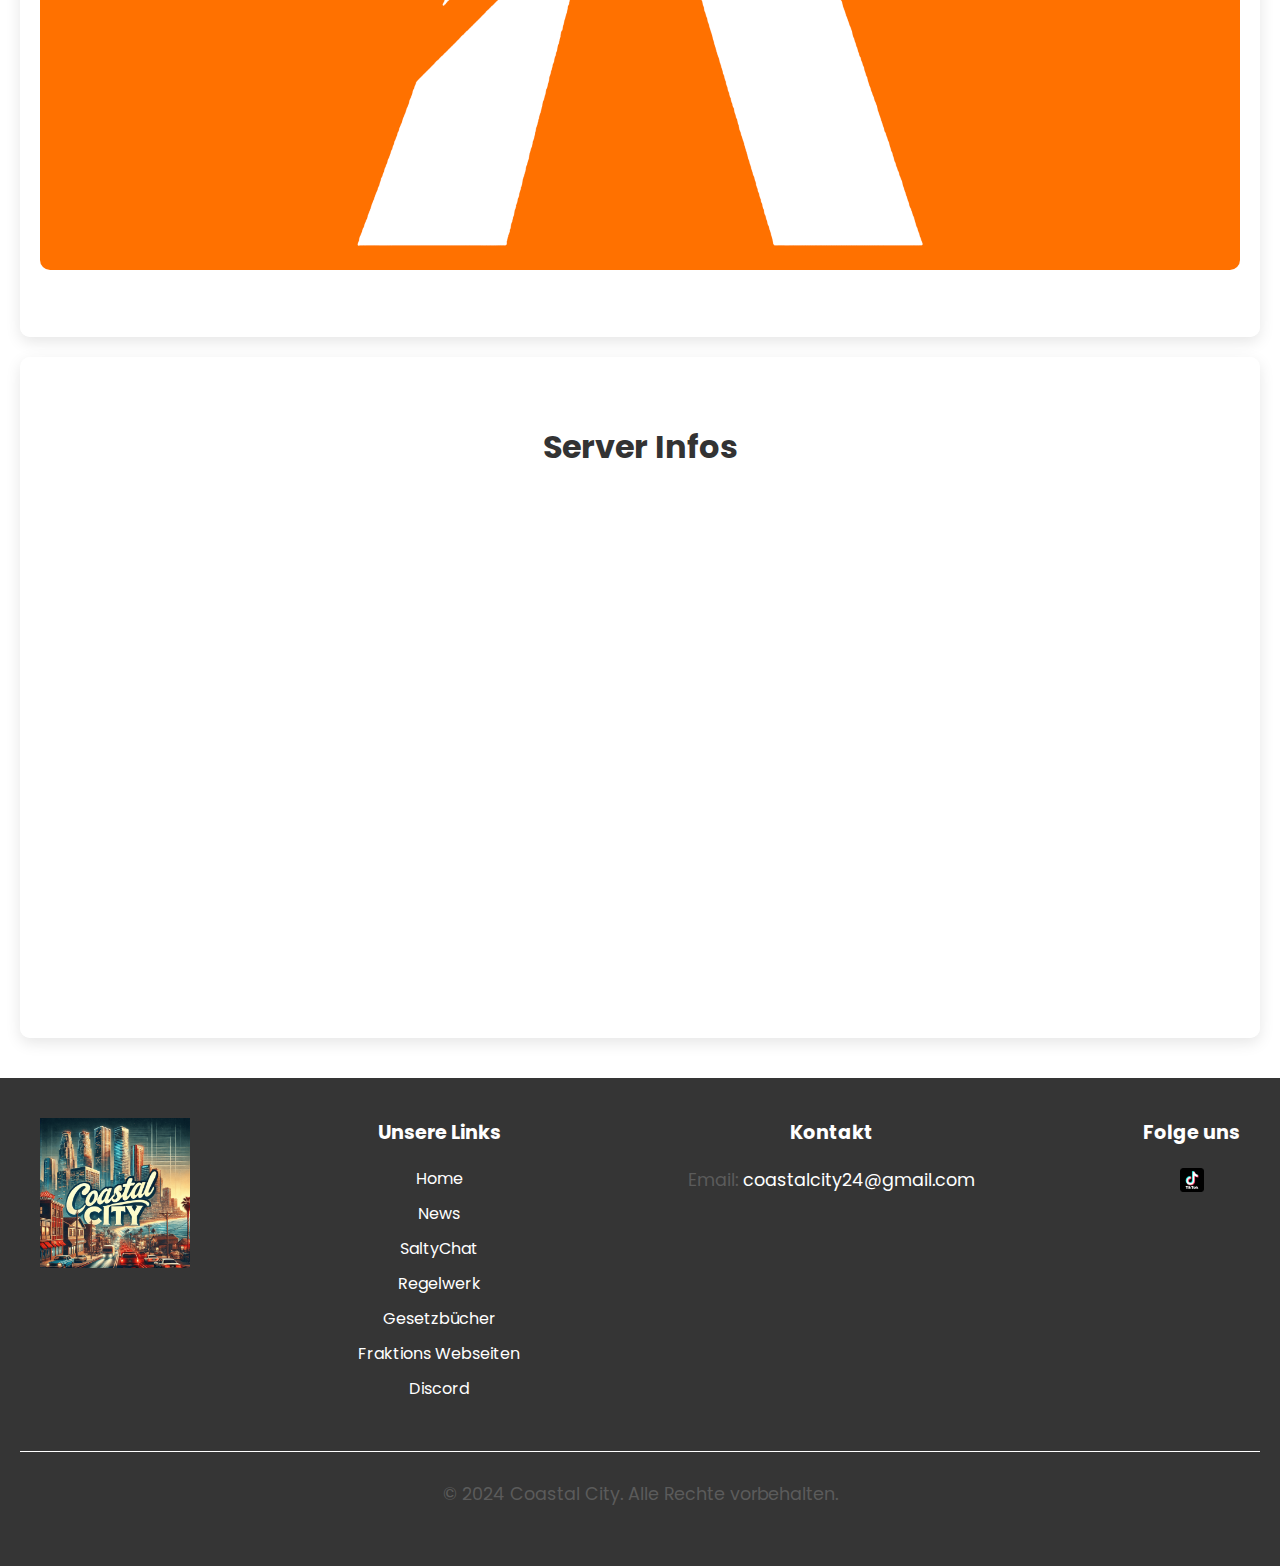
<file: Home.html>
<!DOCTYPE html>
<html lang="de">
<head>
    <meta charset="UTF-8">
    <meta name="viewport" content="width=device-width, initial-scale=1.0">
    <title>Coastal City Hardcore RP</title>
    <link href="https://fonts.googleapis.com/css2?family=Poppins:wght@400;600&display=swap" rel="stylesheet">
    <style>
        body {
            font-family: 'Poppins', sans-serif;
            margin: 0;
            padding: 0;
            background: url('img/background.jpg') no-repeat center center fixed;
            background-size: cover;
            color: #333;
        }

        /* Navigation */
        nav {
            background-color: rgba(0, 0, 0, 0.8);
            padding: 1rem;
            position: relative;
            animation: slideInFromTop 1s ease-out;
        }

        nav .menu-toggle {
            display: none;
            cursor: pointer;
            font-size: 1.5rem;
            color: #fff;
            background: transparent;
            border: none;
            outline: none;
        }

        nav ul {
            display: flex;
            justify-content: center;
            list-style: none;
            padding: 0;
            margin: 0;
        }

        nav ul li {
            margin: 0 15px;
        }

        nav ul li a {
            color: #fff;
            text-decoration: none;
            font-weight: 600;
            transition: color 0.3s, transform 0.3s;
            position: relative;
        }

        nav ul li a:hover {
            color: #ff0000;
            transform: translateY(-3px);
        }

        nav ul li a::after {
            content: "";
            position: absolute;
            width: 0;
            height: 2px;
            display: block;
            margin-top: 5px;
            right: 0;
            background: #ff0000;
            transition: width 0.3s ease;
        }

        nav ul li a:hover::after {
            width: 100%;
            left: 0;
        }

        @keyframes slideInFromTop {
            from {
                transform: translateY(-100%);
            }
            to {
                transform: translateY(0);
            }
        }

        /* Header with animation */
        header {
            text-align: center;
            padding: 50px 20px;
            background-size: cover;
            background-position: center;
            background-attachment: fixed;
            color: #fff;
            animation: fadeIn 2s ease-out;
        }

        @keyframes fadeIn {
            from {
                opacity: 0;
                transform: translateY(-20px);
            }
            to {
                opacity: 1;
                transform: translateY(0);
            }
        }

        header h1 {
            font-size: 3rem;
            color: #ffffff;
            animation: scaleUp 2s ease-out;
        }

        @keyframes scaleUp {
            from {
                transform: scale(0.8);
            }
            to {
                transform: scale(1);
            }
        }

        header p {
            font-size: 1.2rem;
        }

        section {
            padding: 40px 20px;
            margin: 20px auto;
            max-width: 1200px;
            background-color: rgba(255, 255, 255, 0.9);
            box-shadow: 0 5px 15px rgba(0,0,0,0.1);
            border-radius: 10px;
        }

        section img {
            width: 100%;
            height: auto;
            border-radius: 10px;
            margin: 20px 0;
        }

        h2 {
            font-size: 2rem;
            color: #333;
            text-align: center;
            margin-bottom: 20px;
        }

        p {
            font-size: 1.1rem;
            line-height: 1.6;
            text-align: center;
            color: #5b5b5b;
        }

        ul {
            list-style: none;
            padding: 0;
        }

        ul li {
            margin-bottom: 10px;
        }

        footer {
            background-color: rgba(3, 3, 3, 0.8);
            color: #fff;
            padding: 40px 20px;
            text-align: center;
            margin-top: 40px;
        }

        .footer-content {
            display: flex;
            flex-wrap: wrap;
            justify-content: space-between;
            max-width: 1200px;
            margin: 0 auto;
        }

        .footer-logo img {
            max-width: 150px;
            margin-bottom: 20px;
        }

        .footer-links, .footer-contact, .footer-social {
            margin-bottom: 20px;
        }

        .footer-links h3, .footer-contact h3, .footer-social h3 {
            margin-top: 0;
            font-size: 1.2rem;
            color: #fff;
        }

        .footer-links ul {
            list-style: none;
            padding: 0;
            margin: 0;
        }

        .footer-links ul li {
            margin-bottom: 10px;
        }

        .footer-links ul li a {
            color: #fff;
            text-decoration: none;
            transition: color 0.3s;
        }

        .footer-links ul li a:hover {
            color: #ffcccc;
        }

        .footer-contact p {
            margin: 5px 0;
        }

        .footer-contact a {
            color: #fff;
            text-decoration: none;
        }

        .footer-contact a:hover {
            color: #ffcccc;
        }

        .footer-social a {
            margin: 0 10px;
            display: inline-block;
        }

        .footer-social img {
            width: 24px;
            height: 24px;
            vertical-align: middle;
        }

        .footer-bottom {
            margin-top: 20px;
            border-top: 1px solid #fff;
            padding-top: 10px;
        }

        /* Responsive Design */
        @media (max-width: 768px) {
            header h1 {
                font-size: 2.5rem;
            }

            header p {
                font-size: 1rem;
            }

            section {
                padding: 20px 10px;
            }

            nav ul {
                display: none; /* Hide the menu items initially */
                flex-direction: column;
                position: absolute;
                top: 60px; /* Adjust this value based on header height */
                right: 0;
                background-color: rgba(0, 0, 0, 0.8);
                width: 100%;
                text-align: center;
                z-index: 1000;
            }

            nav ul.show {
                display: flex; /* Show the menu items when toggled */
            }

            nav ul li {
                margin: 10px 0;
            }

            nav .menu-toggle {
                display: block;
            }
        }

        @media (max-width: 480px) {
            header h1 {
                font-size: 2rem;
            }

            header p {
                font-size: 0.9rem;
            }

            section {
                padding: 15px 5px;
            }
        }
    </style>
</head>
<body>
    <!-- Navigation -->
    <nav>
        <button class="menu-toggle" aria-label="Menü öffnen">&#9776;</button>
        <ul>
            <li><a href="index.html">Home</a></li>
            <li><a href="NW.html">News</a></li>
            <li><a href="SC.html">SaltyChat</a></li>
            <li><a href="rules.html">Regelwerk</a></li>
            <li><a href="gesetze.html">Gesetzbücher</a></li>
            <li><a href="frak.html">Fraktions Webseiten</a></li>
        </ul>
    </nav>

    <!-- Header -->
    <header>
        <h1>Willkommen bei Coastal City GTA V RP!</h1>
    </header>

    <!-- Server-Beschreibung -->
    <section>
        <h2>Über unseren Server</h2>
        <p>Coastal City Hardcore RP ist nicht wie ein ganz Gewöhnlicher GTA RP-Server, wir sind ein Spieler Orientierter Server der ständig daran Arbeitet den Spielern ihre Wünsche zu erfüllen. Außerdem kümmern wir uns immer um neue Updates und Informieren sodas ihr immer auf dem Neusten Stand seid. Unsere Spieler dürfen immer alles sagen da das Team mit den Spielern auf augenhöhe Kommunitiert </p>
        <img src="img/server-intro.png" alt="Server Intro Bild">
    </section>

    <!-- Discord-Beitritt -->
    <section>
        <h2>So trittst du unserem Discord bei</h2>
        <p>Um mit anderen Spielern zu interagieren, benötigst du unseren Discord. Dort findest du alle Informationen zu den Regeln, Events und Neuigkeiten des Servers. Folge einfach diesem Link und trete unserer Community bei. Mach dich bereit für spannende Abenteuer!</p>
        <a href="https://discord.gg/coastalcity" title="Tritt unserem Discord bei">
            <img src="img/discord-join.jpg" alt="Discord Bild">
        </a>
    </section>

    <!-- Patches und Updates -->
    <section>
        <h2>Neueste Patches und Updates</h2>
        <p>Wir arbeiten stetig daran, Coastal City zu verbessern. Mit regelmäßigen Updates und neuen Features sorgen wir dafür, dass das Spielerlebnis aufregend bleibt. Hier sind einige unserer jüngsten Patches:</p>
        <ul>
            <li>Neue Fahrzeuge und Waffen hinzugefügt</li>
            <li>Verbesserte Server-Performance für stabileres Gameplay</li>
            <li>Neues Wirtschaftssystem eingeführt</li>
            <li>Viele Bugfixes und Verbesserungen</li>
        </ul>
        <img src="img/patches-updates.jpg" alt="Patches und Updates Bild">
    </section>

    <!-- Specials -->
    <section>
        <h2>Unsere Specials</h2>
        <p>Coastal City bietet regelmäßig Specials und einzigartige Events an. Von Heists über Rennen bis hin zu speziellen RP-Events – bei uns kommt keine Langeweile auf! Sei dabei und erlebe die besten Events der RP-Community!</p>
        <a href="https://servers.fivem.net/servers/detail/pj6r5y" title="Tritt unserem Server bei">
            <img src="img/special-events.png" alt="Special Events Bild">
        </a>
    </section>

    <section>  
        <h2> Server Infos </h2>
        <iframe src="https://discord.com/widget?id=1140310812196618271&theme=dark" width="350" height="500" allowtransparency="true" frameborder="0" sandbox="allow-popups allow-popups-to-escape-sandbox allow-same-origin allow-scripts"></iframe>
       <!-- <iframe src="https://cfx.re/join/pj6r5y" width="350" height="500" allowtransparency="true" frameborder="0" sandbox="allow-popups allow-popups-to-escape-sandbox allow-same-origin allow-scripts"></iframe> -->
    </section>

    <!-- Footer -->
    <footer>
        <div class="footer-content">
            <div class="footer-logo">
                <img src="img/server-intro.png" alt="Coastal City Logo">
            </div>
            <div class="footer-links">
                <h3>Unsere Links</h3>
                <ul>
                    <li><a href="index.html">Home</a></li>
                    <li><a href="NW.html">News</a></li>
                    <li><a href="SC.html">SaltyChat</a></li>
                    <li><a href="rules.html">Regelwerk</a></li>
                    <li><a href="gesetze.html">Gesetzbücher</a></li>
                    <li><a href="frak.html">Fraktions Webseiten</a></li>
                    <li><a href="https://discord.gg/coastalcity">Discord</a></li>
                </ul>
            </div>
            <div class="footer-contact">
                <h3>Kontakt</h3>
                <p>Email: <a href="mailto:coastalcity24@gmail.com">coastalcity24@gmail.com</a></p>
            </div>
            <div class="footer-social">
                <h3>Folge uns</h3>
                <a href="https://www.tiktok.com/@coastalcity2024" target="_blank"><img src="img/TT-icon.png" alt="TikTOk"></a>
            </div>
        </div>
        <div class="footer-bottom">
            <p>&copy; 2024 Coastal City. Alle Rechte vorbehalten.</p>
        </div>
    </footer>

    <script>
        document.querySelector('.menu-toggle').addEventListener('click', function() {
            document.querySelector('nav ul').classList.toggle('show');
        });
    </script>
</body>
</html>
</file>
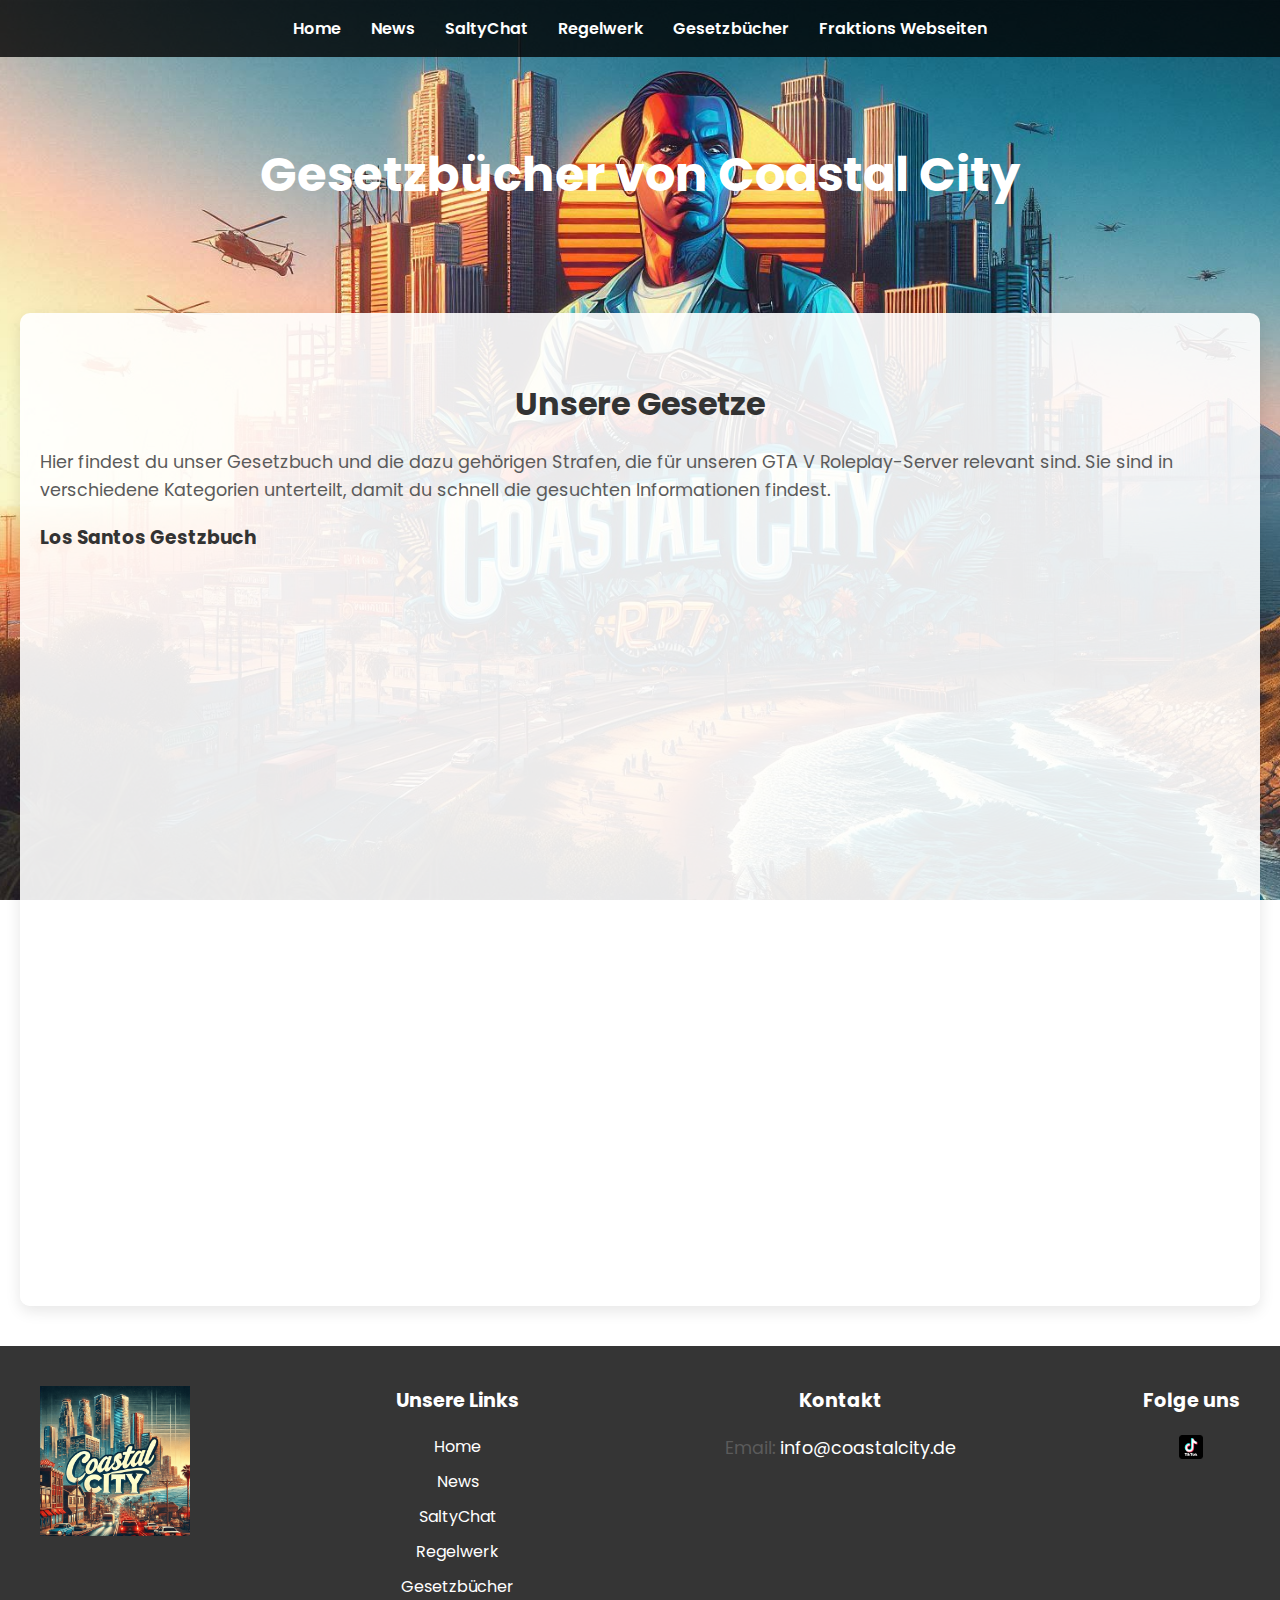
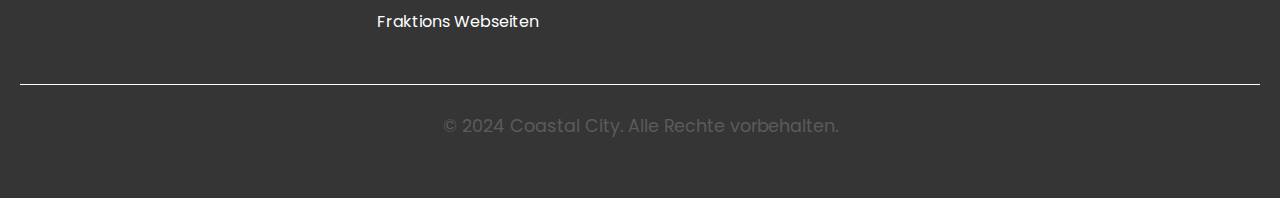
<file: laws.html>
<!DOCTYPE html>
<html lang="de">
<head>
    <meta charset="UTF-8">
    <meta name="viewport" content="width=device-width, initial-scale=1.0">
    <title>Gesetzbücher - Coastal City</title>
    <link href="https://fonts.googleapis.com/css2?family=Poppins:wght@400;600&display=swap" rel="stylesheet">
    <style>
        body {
            font-family: 'Poppins', sans-serif;
            margin: 0;
            padding: 0;
            background: url('img/background.jpg') no-repeat center center fixed;
            background-size: cover;
            color: #333;
        }

        /* Navigation */
        nav {
            background-color: rgba(0, 0, 0, 0.8);
            padding: 1rem;
            position: relative;
            animation: slideInFromTop 1s ease-out;
        }

        nav .menu-toggle {
            display: none;
            cursor: pointer;
            font-size: 1.5rem;
            color: #fff;
            background: transparent;
            border: none;
            outline: none;
        }

        nav ul {
            display: flex;
            justify-content: center;
            list-style: none;
            padding: 0;
            margin: 0;
        }

        nav ul li {
            margin: 0 15px;
        }

        nav ul li a {
            color: #fff;
            text-decoration: none;
            font-weight: 600;
            transition: color 0.3s, transform 0.3s;
            position: relative;
        }

        nav ul li a:hover {
            color: #ff0000;
            transform: translateY(-3px);
        }

        nav ul li a::after {
            content: "";
            position: absolute;
            width: 0;
            height: 2px;
            display: block;
            margin-top: 5px;
            right: 0;
            background: #ff0000;
            transition: width 0.3s ease;
        }

        nav ul li a:hover::after {
            width: 100%;
            left: 0;
        }

        @keyframes slideInFromTop {
            from {
                transform: translateY(-100%);
            }
            to {
                transform: translateY(0);
            }
        }

        /* Header with animation */
        header {
            text-align: center;
            padding: 50px 20px;
            background-size: cover;
            background-position: center;
            background-attachment: fixed;
            color: #fff;
            animation: fadeIn 2s ease-out;
        }

        @keyframes fadeIn {
            from {
                opacity: 0;
                transform: translateY(-20px);
            }
            to {
                opacity: 1;
                transform: translateY(0);
            }
        }

        header h1 {
            font-size: 3rem;
            color: #ffffff;
            animation: scaleUp 2s ease-out;
        }

        @keyframes scaleUp {
            from {
                transform: scale(0.8);
            }
            to {
                transform: scale(1);
            }
        }

        header p {
            font-size: 1.2rem;
        }

        section {
            padding: 40px 20px;
            margin: 20px auto;
            max-width: 1200px;
            background-color: rgba(255, 255, 255, 0.9);
            box-shadow: 0 5px 15px rgba(0,0,0,0.1);
            border-radius: 10px;
        }

        h2 {
            font-size: 2rem;
            color: #333;
            text-align: center;
            margin-bottom: 20px;
        }

        p {
            font-size: 1.1rem;
            line-height: 1.6;
            color: #5b5b5b;
        }

        .law-list {
            list-style: none;
            padding: 0;
            margin: 0;
        }

        .law-list li {
            margin-bottom: 20px;
        }

        .law-list a {
            color: #ff0000;
            text-decoration: none;
            font-weight: bold;
            transition: color 0.3s;
        }

        .law-list a:hover {
            color: #ffcccc;
        }

        .law-list img {
            width: 100%;
            height: auto;
            border-radius: 10px;
            margin: 20px 0;
        }

        /* Iframe styling */
        .iframe-container {
            position: relative;
            width: 100%;
            padding-bottom: 56.25%; /* 16:9 ratio */
            height: 0;
            overflow: hidden;
        }

        .iframe-container iframe {
            position: absolute;
            top: 0;
            left: 0;
            width: 100%;
            height: 100%;
            border: none;
        }

        footer {
            background-color: rgba(3, 3, 3, 0.8);
            color: #fff;
            padding: 40px 20px;
            text-align: center;
            margin-top: 40px;
        }

        .footer-content {
            display: flex;
            flex-wrap: wrap;
            justify-content: space-between;
            max-width: 1200px;
            margin: 0 auto;
        }

        .footer-logo img {
            max-width: 150px;
            margin-bottom: 20px;
        }

        .footer-links, .footer-contact, .footer-social {
            margin-bottom: 20px;
        }

        .footer-links h3, .footer-contact h3, .footer-social h3 {
            margin-top: 0;
            font-size: 1.2rem;
            color: #fff;
        }

        .footer-links ul {
            list-style: none;
            padding: 0;
            margin: 0;
        }

        .footer-links ul li {
            margin-bottom: 10px;
        }

        .footer-links ul li a {
            color: #fff;
            text-decoration: none;
            transition: color 0.3s;
        }

        .footer-links ul li a:hover {
            color: #ffcccc;
        }

        .footer-contact p {
            margin: 5px 0;
        }

        .footer-contact a {
            color: #fff;
            text-decoration: none;
        }

        .footer-contact a:hover {
            color: #ffcccc;
        }

        .footer-social a {
            margin: 0 10px;
            display: inline-block;
        }

        .footer-social img {
            width: 24px;
            height: 24px;
            vertical-align: middle;
        }

        .footer-bottom {
            margin-top: 20px;
            border-top: 1px solid #fff;
            padding-top: 10px;
        }

        /* Responsive Design */
        @media (max-width: 768px) {
            header h1 {
                font-size: 2.5rem;
            }

            header p {
                font-size: 1rem;
            }

            section {
                padding: 20px 10px;
            }

            nav ul {
                display: none;
                flex-direction: column;
                position: absolute;
                top: 60px;
                right: 0;
                background-color: rgba(0, 0, 0, 0.8);
                width: 100%;
                text-align: center;
                z-index: 1000;
            }

            nav ul.show {
                display: flex;
            }

            nav ul li {
                margin: 10px 0;
            }

            nav .menu-toggle {
                display: block;
            }
        }

        @media (max-width: 480px) {
            header h1 {
                font-size: 2rem;
            }

            header p {
                font-size: 0.9rem;
            }

            section {
                padding: 15px 5px;
            }
        }
    </style>
</head>
<body>
    <!-- Navigation -->
    <nav>
        <button class="menu-toggle" aria-label="Menü öffnen">&#9776;</button>
        <ul>
            <li><a href="index.html">Home</a></li>
            <li><a href="news.html">News</a></li>
            <li><a href="SC.html">SaltyChat</a></li>
            <li><a href="rules.html">Regelwerk</a></li>
            <li><a href="gesetze.html">Gesetzbücher</a></li>
            <li><a href="frak.html">Fraktions Webseiten</a></li>
        </ul>
    </nav>

    <!-- Header -->
    <header>
        <h1>Gesetzbücher von Coastal City</h1>
    </header>

    <!-- Gesetzesübersicht -->
    <section>
        <h2>Unsere Gesetze</h2>
        <p>Hier findest du unser Gesetzbuch und die dazu gehörigen Strafen, die für unseren GTA V Roleplay-Server relevant sind. Sie sind in verschiedene Kategorien unterteilt, damit du schnell die gesuchten Informationen findest.</p>

        <ul class="law-list">
            <li>
                <h3>Los Santos Gestzbuch</h3>
                <div class="iframe-container">
                    <iframe src="https://copnet.ch/strafen?c=85ea6fd7a2ca3960d0cf5201933ac998" allowtransparency="true" sandbox="allow-popups allow-popups-to-escape-sandbox allow-same-origin allow-scripts"></iframe>
                </div>
            </li>

        </ul>
    </section>

    <!-- Footer -->
    <footer>
        <div class="footer-content">
            <div class="footer-logo">
                <img src="img/server-intro.png" alt="Coastal City Logo">
            </div>
            <div class="footer-links">
                <h3>Unsere Links</h3>
                <ul>
                    <li><a href="index.html">Home</a></li>
                    <li><a href="NW.html">News</a></li>
                    <li><a href="SC.html">SaltyChat</a></li>
                    <li><a href="rules.html">Regelwerk</a></li>
                    <li><a href="gesetze.html">Gesetzbücher</a></li>
                    <li><a href="frak.html">Fraktions Webseiten</a></li>
                </ul>
            </div>
            <div class="footer-contact">
                <h3>Kontakt</h3>
                <p>Email: <a href="mailto:info@coastalcity.de">info@coastalcity.de</a></p>
            </div>
            <div class="footer-social">
                <h3>Folge uns</h3>
                <a href="https://www.tiktok.com/@coastalcity2024" target="_blank"><img src="img/TT-icon.png" alt="TikTok"></a>
            </div>
        </div>
        <div class="footer-bottom">
            <p>&copy; 2024 Coastal City. Alle Rechte vorbehalten.</p>
        </div>
    </footer>

    <script>
        document.querySelector('.menu-toggle').addEventListener('click', function() {
            document.querySelector('nav ul').classList.toggle('show');
        });
    </script>
</body>
</html>
</file>
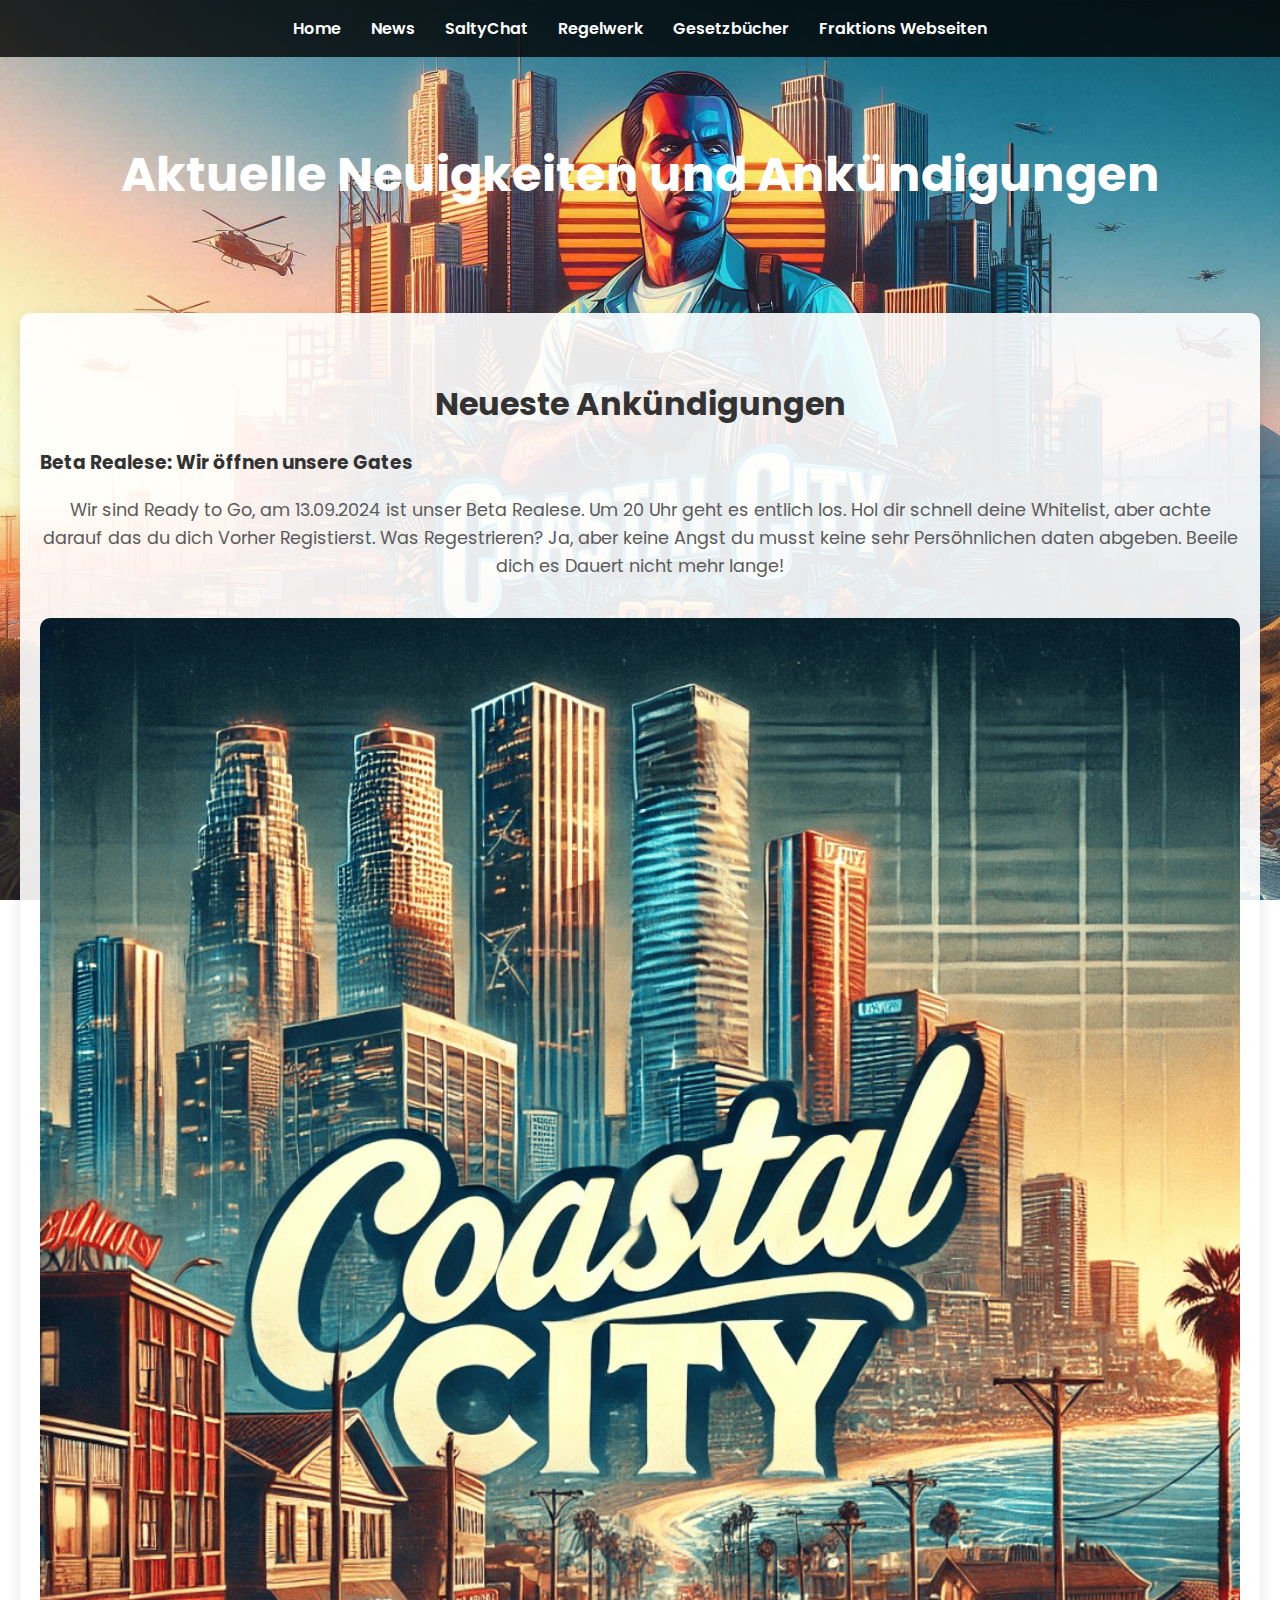
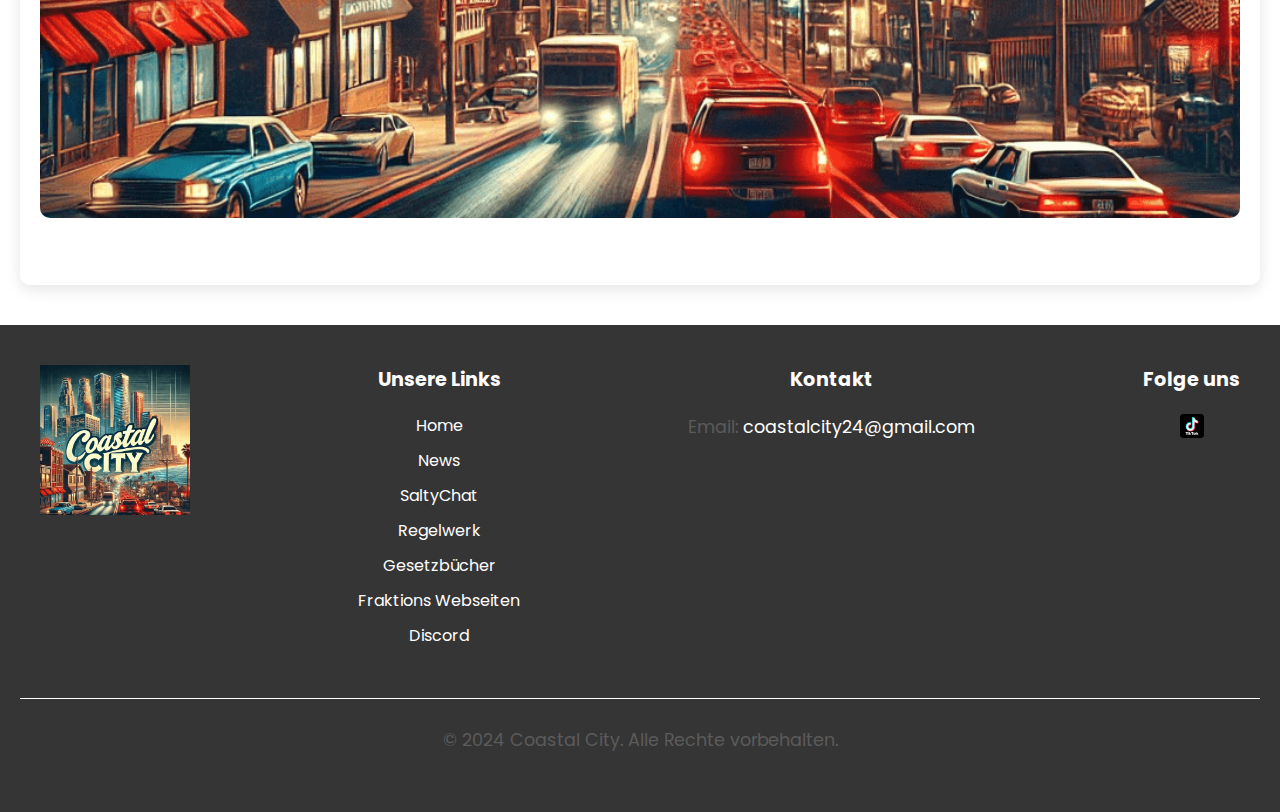
<file: news.html>
<!DOCTYPE html>
<html lang="de">
<head>
    <meta charset="UTF-8">
    <meta name="viewport" content="width=device-width, initial-scale=1.0">
    <title>Coastal City Hardcore RP - News</title>
    <link href="https://fonts.googleapis.com/css2?family=Poppins:wght@400;600&display=swap" rel="stylesheet">
    <style>
        body {
            font-family: 'Poppins', sans-serif;
            margin: 0;
            padding: 0;
            background: url('img/background.jpg') no-repeat center center fixed;
            background-size: cover;
            color: #333;
        }

        /* Navigation */
        nav {
            background-color: rgba(0, 0, 0, 0.8);
            padding: 1rem;
            position: relative;
            animation: slideInFromTop 1s ease-out;
        }

        nav .menu-toggle {
            display: none;
            cursor: pointer;
            font-size: 1.5rem;
            color: #fff;
            background: transparent;
            border: none;
            outline: none;
        }

        nav ul {
            display: flex;
            justify-content: center;
            list-style: none;
            padding: 0;
            margin: 0;
        }

        nav ul li {
            margin: 0 15px;
        }

        nav ul li a {
            color: #fff;
            text-decoration: none;
            font-weight: 600;
            transition: color 0.3s, transform 0.3s;
            position: relative;
        }

        nav ul li a:hover {
            color: #ff0000;
            transform: translateY(-3px);
        }

        nav ul li a::after {
            content: "";
            position: absolute;
            width: 0;
            height: 2px;
            display: block;
            margin-top: 5px;
            right: 0;
            background: #ff0000;
            transition: width 0.3s ease;
        }

        nav ul li a:hover::after {
            width: 100%;
            left: 0;
        }

        @keyframes slideInFromTop {
            from {
                transform: translateY(-100%);
            }
            to {
                transform: translateY(0);
            }
        }

        /* Header */
        header {
            text-align: center;
            padding: 50px 20px;
            background-size: cover;
            background-position: center;
            background-attachment: fixed;
            color: #fff;
            animation: fadeIn 2s ease-out;
        }

        @keyframes fadeIn {
            from {
                opacity: 0;
                transform: translateY(-20px);
            }
            to {
                opacity: 1;
                transform: translateY(0);
            }
        }

        header h1 {
            font-size: 3rem;
            color: #ffffff;
            animation: scaleUp 2s ease-out;
        }

        @keyframes scaleUp {
            from {
                transform: scale(0.8);
            }
            to {
                transform: scale(1);
            }
        }

        header p {
            font-size: 1.2rem;
        }

        section {
            padding: 40px 20px;
            margin: 20px auto;
            max-width: 1200px;
            background-color: rgba(255, 255, 255, 0.9);
            box-shadow: 0 5px 15px rgba(0,0,0,0.1);
            border-radius: 10px;
        }

        section img {
            width: 100%;
            height: auto;
            border-radius: 10px;
            margin: 20px 0;
        }

        h2 {
            font-size: 2rem;
            color: #333;
            text-align: center;
            margin-bottom: 20px;
        }

        p {
            font-size: 1.1rem;
            line-height: 1.6;
            text-align: center;
            color: #5b5b5b;
        }
        footer {
            background-color: rgba(3, 3, 3, 0.8);
            color: #fff;
            padding: 40px 20px;
            text-align: center;
            margin-top: 40px;
        }

        .footer-content {
            display: flex;
            flex-wrap: wrap;
            justify-content: space-between;
            max-width: 1200px;
            margin: 0 auto;
        }

        .footer-logo img {
            max-width: 150px;
            margin-bottom: 20px;
        }

        .footer-links, .footer-contact, .footer-social {
            margin-bottom: 20px;
        }

        .footer-links h3, .footer-contact h3, .footer-social h3 {
            margin-top: 0;
            font-size: 1.2rem;
            color: #fff;
        }

        .footer-links ul {
            list-style: none;
            padding: 0;
            margin: 0;
        }

        .footer-links ul li {
            margin-bottom: 10px;
        }

        .footer-links ul li a {
            color: #fff;
            text-decoration: none;
            transition: color 0.3s;
        }

        .footer-links ul li a:hover {
            color: #ffcccc;
        }

        .footer-contact p {
            margin: 5px 0;
        }

        .footer-contact a {
            color: #fff;
            text-decoration: none;
        }

        .footer-contact a:hover {
            color: #ffcccc;
        }

        .footer-social a {
            margin: 0 10px;
            display: inline-block;
        }

        .footer-social img {
            width: 24px;
            height: 24px;
            vertical-align: middle;
        }

        .footer-bottom {
            margin-top: 20px;
            border-top: 1px solid #fff;
            padding-top: 10px;
        }

        /* Responsive Design */
        @media (max-width: 768px) {
            header h1 {
                font-size: 2.5rem;
            }

            header p {
                font-size: 1rem;
            }

            section {
                padding: 20px 10px;
            }

            nav ul {
                display: none;
                flex-direction: column;
                position: absolute;
                top: 60px;
                right: 0;
                background-color: rgba(0, 0, 0, 0.8);
                width: 100%;
                text-align: center;
                z-index: 1000;
            }

            nav ul.show {
                display: flex;
            }

            nav ul li {
                margin: 10px 0;
            }

            nav .menu-toggle {
                display: block;
            }
        }

        @media (max-width: 480px) {
            header h1 {
                font-size: 2rem;
            }

            header p {
                font-size: 0.9rem;
            }

            section {
                padding: 15px 5px;
            }
        }
    </style>
</head>
<body>
    <!-- Navigation -->
    <nav>
        <button class="menu-toggle" aria-label="Menü öffnen">&#9776;</button>
        <ul>
            <li><a href="index.html">Home</a></li>
            <li><a href="news.html">News</a></li>
            <li><a href="SC.html">SaltyChat</a></li>
            <li><a href="rules.html">Regelwerk</a></li>
            <li><a href="gesetze.html">Gesetzbücher</a></li>
            <li><a href="frak.html">Fraktions Webseiten</a></li>
        </ul>
    </nav>

    <!-- Header -->
    <header>
        <h1>Aktuelle Neuigkeiten und Ankündigungen</h1>
    </header>

    <!-- News Section -->
    <section>
        <h2>Neueste Ankündigungen</h2>
        <article>
            <h3>Beta Realese: Wir öffnen unsere Gates</h3>
            <p>Wir sind Ready to Go, am 13.09.2024 ist unser Beta Realese. Um 20 Uhr geht es entlich los. Hol dir schnell deine Whitelist, aber achte darauf das du dich Vorher Registierst. Was Regestrieren? Ja, aber keine Angst du musst keine sehr Persöhnlichen daten abgeben. Beeile dich es Dauert nicht mehr lange!</p>
            <img src="img/server-intro.png" alt="Server Logo">
        </article>
       <!-- <article>
            <h3>Event: Coastal City Heist 2024!</h3>
            <p>Mach dich bereit für unser größtes Event des Jahres: den Coastal City Heist 2024! Du kannst mit deinem Team an epischen Überfällen teilnehmen und tolle Preise gewinnen. Melde dich jetzt auf unserem Discord an!</p>
            <img src="img/heist-event.jpg" alt="Heist Event Bild">
        </article>-->
        <!-- Weitere Ankündigungen können hier hinzugefügt werden -->
    </section>

    <!-- Footer -->
    <footer>
        <div class="footer-content">
            <div class="footer-logo">
                <img src="img/server-intro.png" alt="Coastal City Logo">
            </div>
            <div class="footer-links">
                <h3>Unsere Links</h3>
                <ul>
                    <li><a href="index.html">Home</a></li>
                    <li><a href="NW.html">News</a></li>
                    <li><a href="SC.html">SaltyChat</a></li>
                    <li><a href="rules.html">Regelwerk</a></li>
                    <li><a href="gesetze.html">Gesetzbücher</a></li>
                    <li><a href="frak.html">Fraktions Webseiten</a></li>
                    <li><a href="https://discord.gg/coastalcity">Discord</a></li>
                </ul>
            </div>
            <div class="footer-contact">
                <h3>Kontakt</h3>
                <p>Email: <a href="mailto:coastalcity24@gmail.com">coastalcity24@gmail.com</a></p>
            </div>
            <div class="footer-social">
                <h3>Folge uns</h3>
                <a href="https://www.tiktok.com/@coastalcity2024" target="_blank"><img src="img/TT-icon.png" alt="TikTok"></a>
            </div>
        </div>
        <div class="footer-bottom">
            <p>&copy; 2024 Coastal City. Alle Rechte vorbehalten.</p>
        </div>
    </footer>

    <script>
        document.querySelector('.menu-toggle').addEventListener('click', function() {
            document.querySelector('nav ul').classList.toggle('show');
        });
    </script>
</body>
</html>
</file>
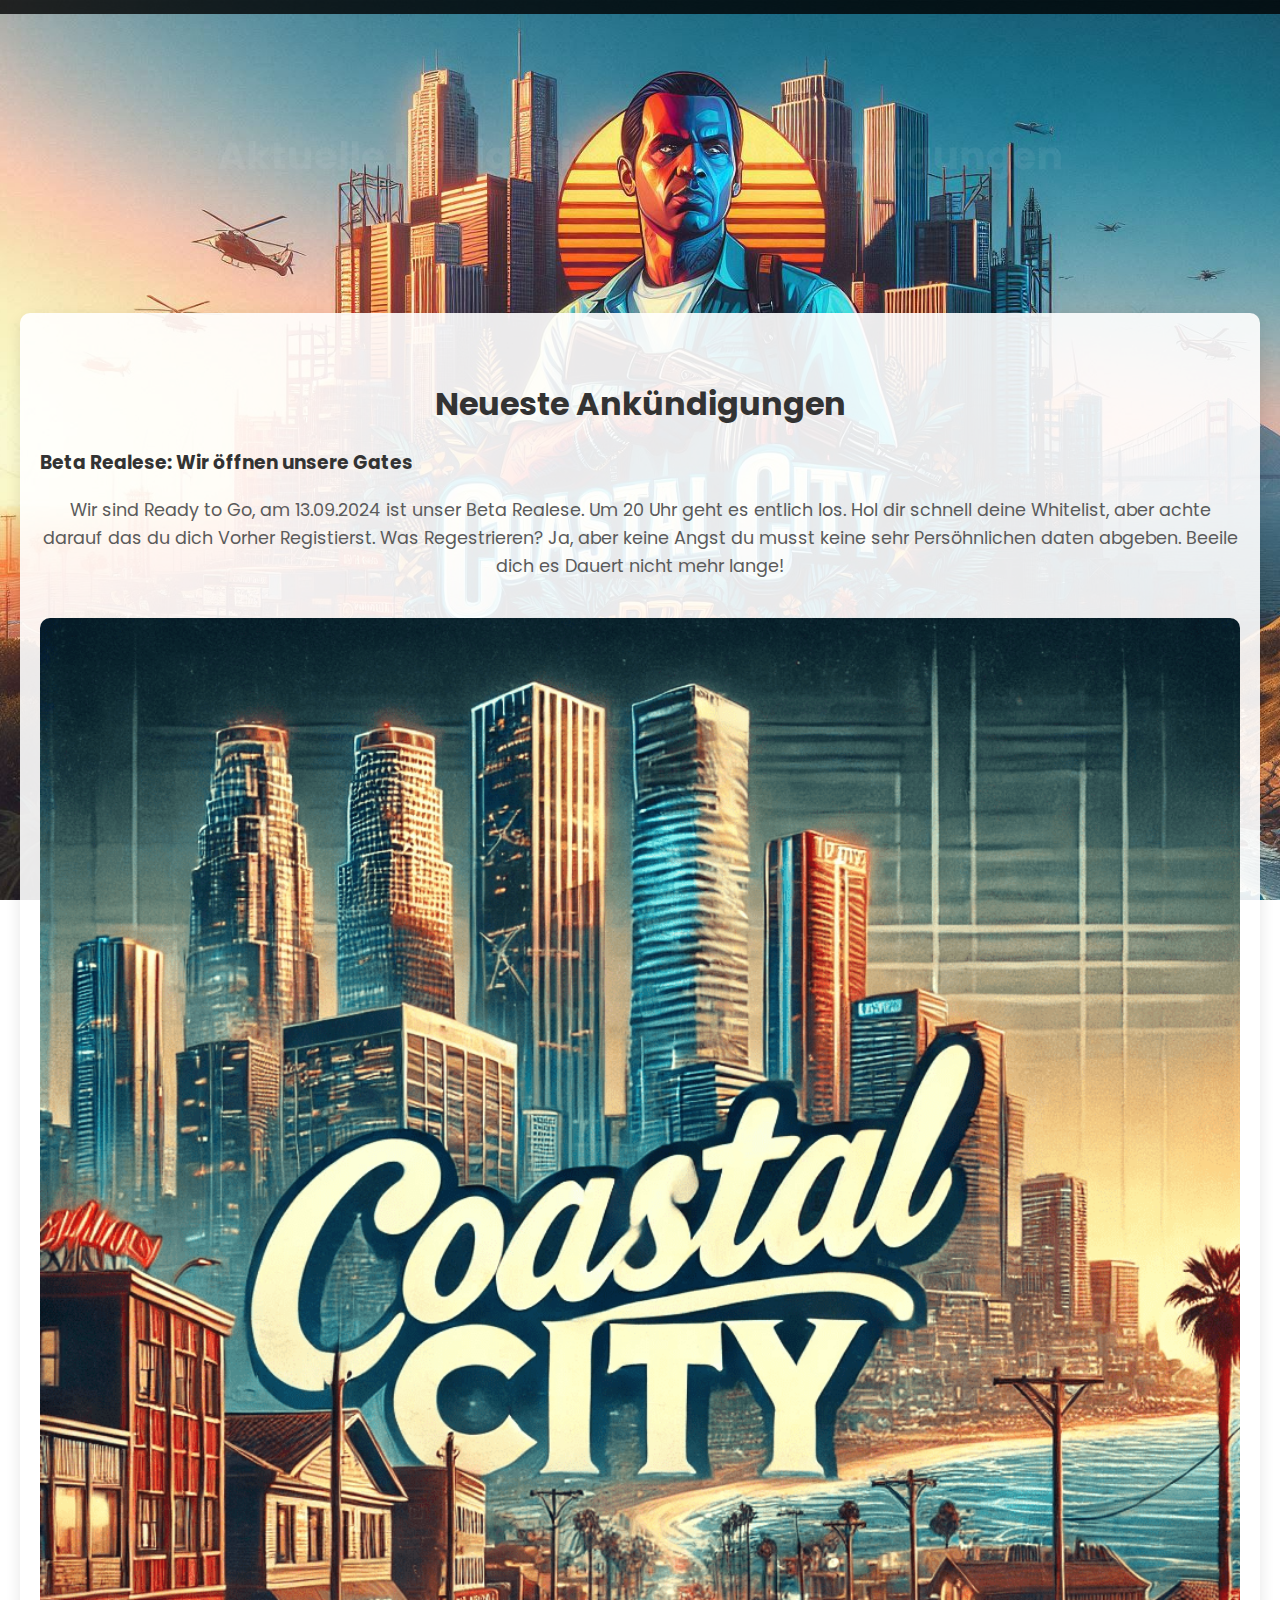
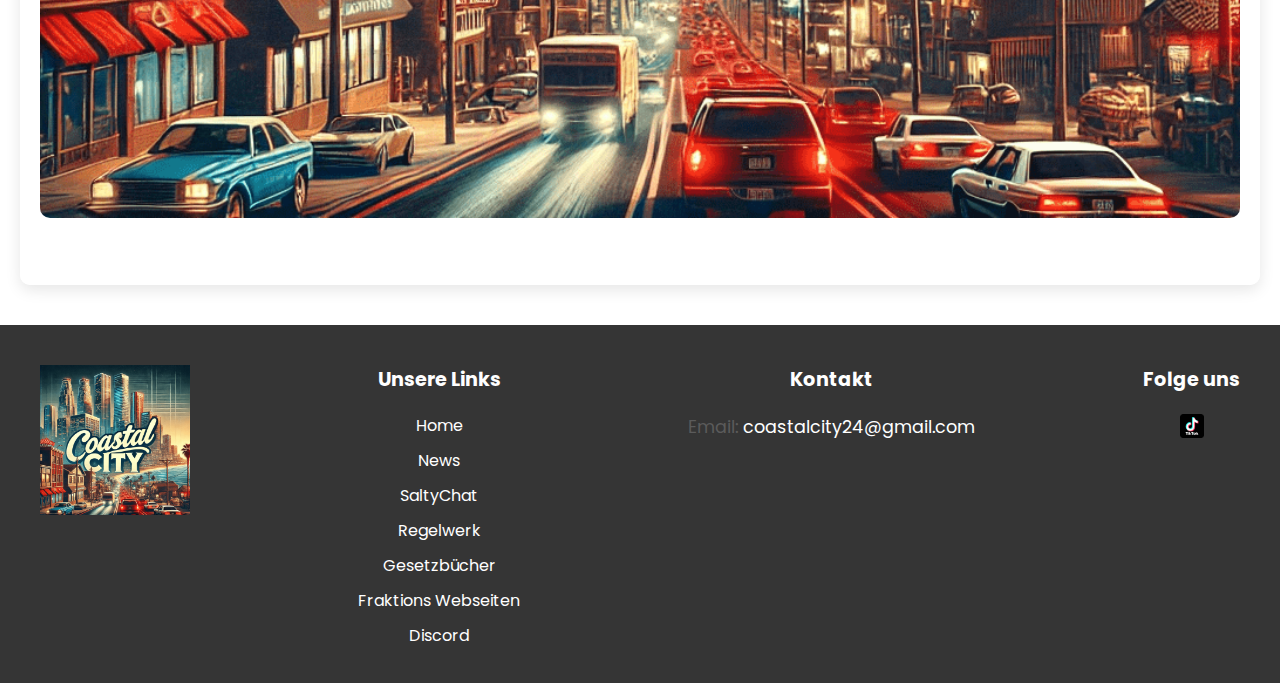
<file: NW.html>
<!DOCTYPE html>
<html lang="de">
<head>
    <meta charset="UTF-8">
    <meta name="viewport" content="width=device-width, initial-scale=1.0">
    <title>CoastalCity.eu</title>
    <style>
        /* Allgemeine Seiteinstellungen */
        body {
            margin: 0;
            padding: 0;
            height: 100vh;
            display: flex;
            justify-content: center;
            align-items: center;
            overflow: hidden; /* Verhindert Scrollen */
        }

        /* Hintergrundbild-Container */
        .background-container {
            position: absolute;
            top: 0;
            left: 0;
            width: 100%;
            height: 100%;
            z-index: -1; /* Hintergrundbild hinter dem Loader platzieren */
            background-image: url('img/background.jpg'); /* Hintergrundbild Pfad */
            background-size: cover;
            background-position: center;
            background-repeat: no-repeat;
            background-color: rgba(0, 0, 0, 0.5); /* Dunklerer Hintergrund für bessere Sichtbarkeit des Loaders */
        }

        /* Container für den Loader */
        .loader {
            position: relative;
            width: 350px; /* Größerer Loader-Kreis */
            height: 350px; /* Größerer Loader-Kreis */
        }

        /* Loader-Stil */
        .loader-inner {
            position: absolute;
            width: 100%;
            height: 100%;
            border: 12px solid rgba(255, 255, 255, 0.3);
            border-top: 12px solid #ffffff; /* Rote Farbe */
            border-radius: 50%;
            animation: spin 1s linear infinite;
        }

        /* Positionierung und Stil für die CC */
        .cc {
            position: absolute;
            top: 50%;
            left: 50%;
            transform: translate(-50%, -50%);
            font-size: 28px; /* Größere Schriftgröße */
            font-weight: bold;
            color: #fff;
            text-shadow: 2px 2px 4px rgba(0, 0, 0, 0.7);
        }

        /* Animation für den Loader */
        @keyframes spin {
            0% { transform: rotate(0deg); }
            100% { transform: rotate(360deg); }
        }
    </style>
</head>
<body>
    <!-- Hintergrundbild-Container -->
    <div class="background-container"></div>

    <!-- Loader -->
    <div id="loader" class="loader">
        <div class="loader-inner"></div>
        <div class="cc"></div>
    </div>

    <script>
        // Warte, bis der Loader die Animation abgeschlossen hat
        setTimeout(function() {
            // Weiterleitung zur index.html
            window.location.href = 'news.html';
        }, 10); // Zeit in Millisekunden, die der Loader angezeigt wird
    </script>
</body>
</html>
</file>
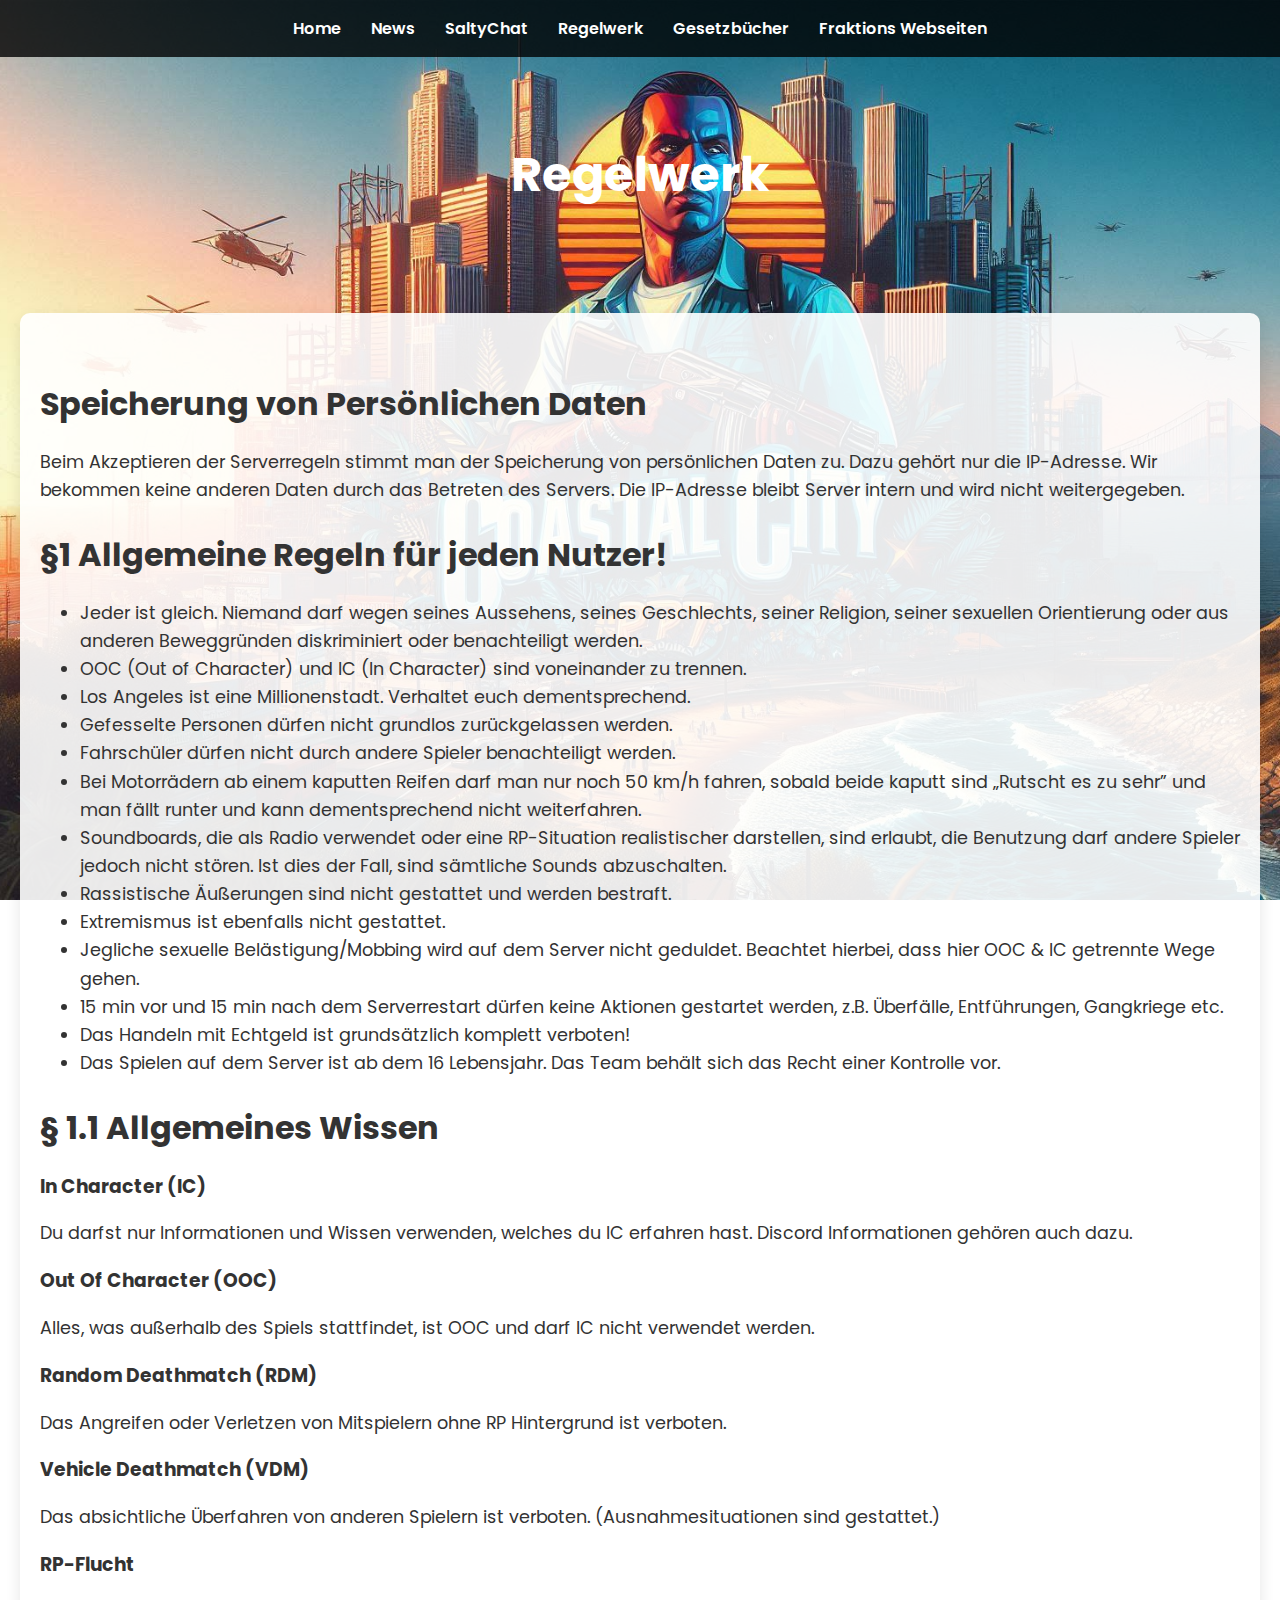
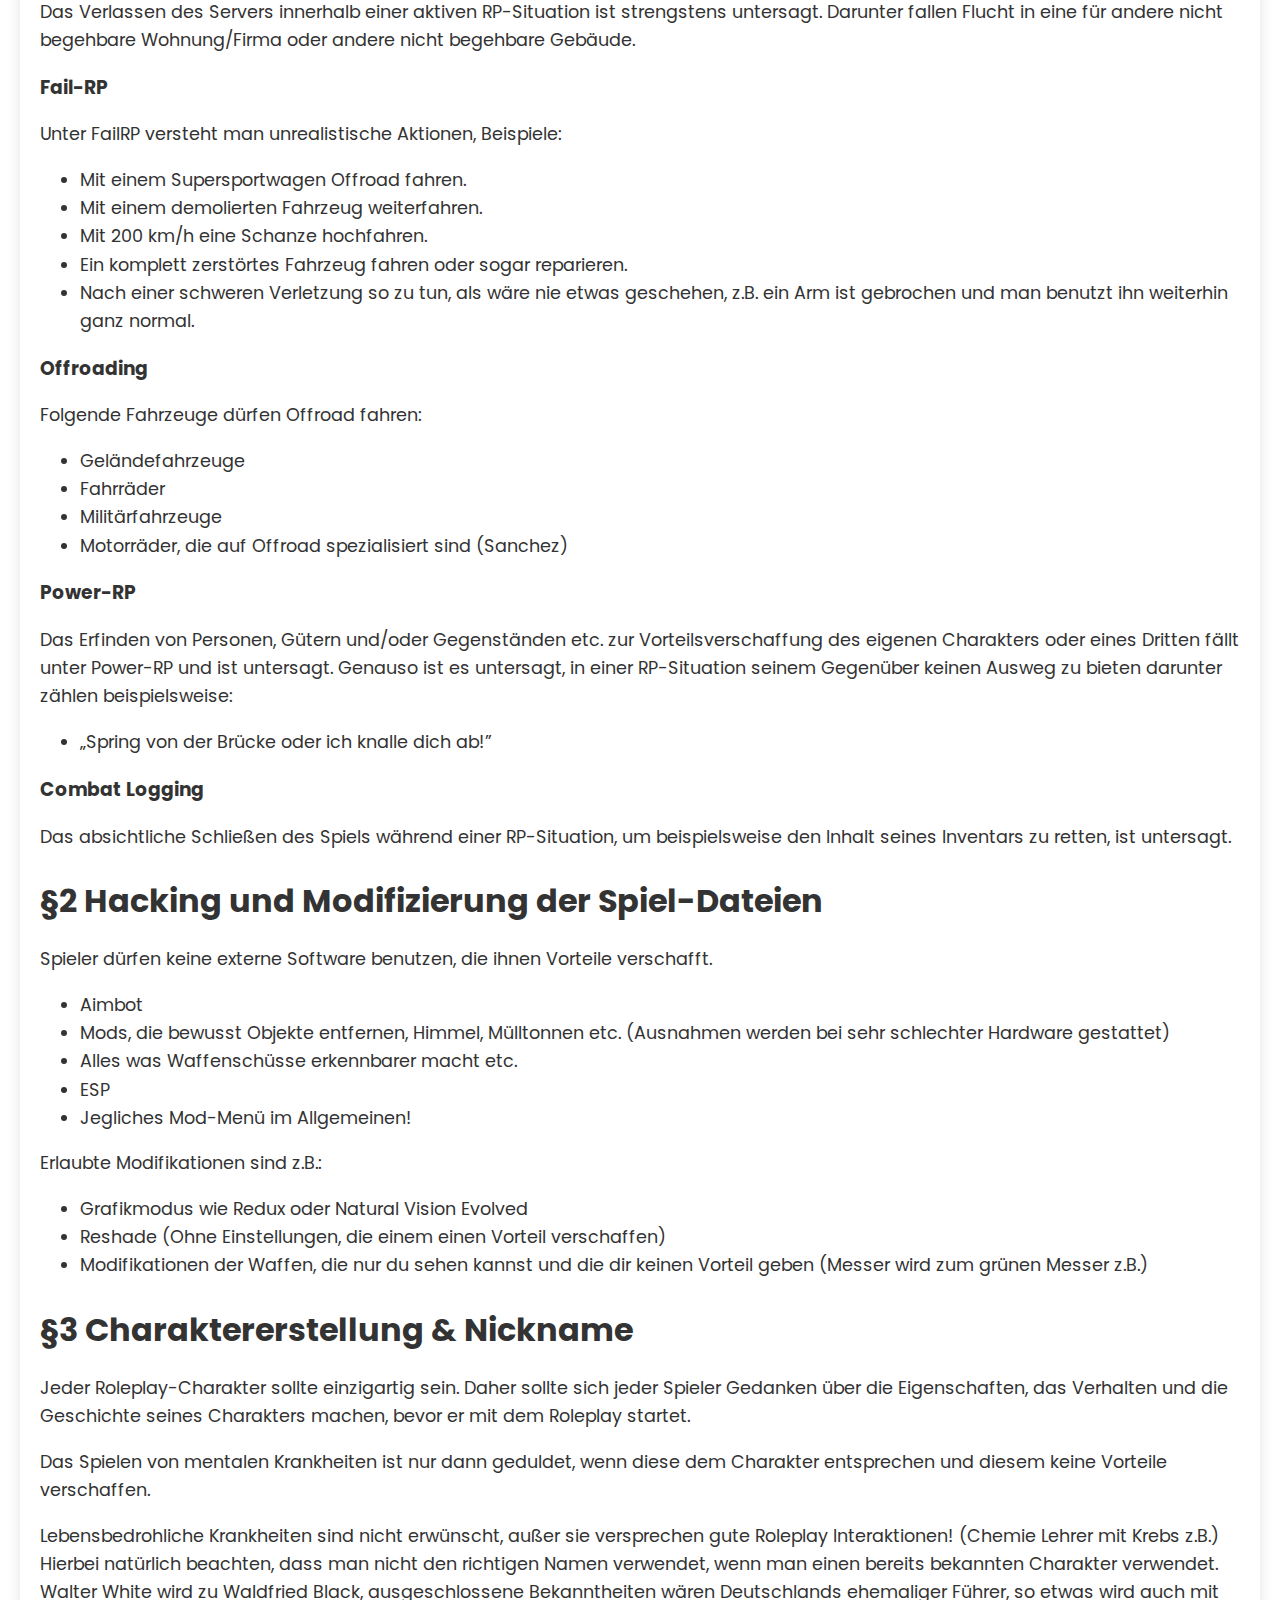
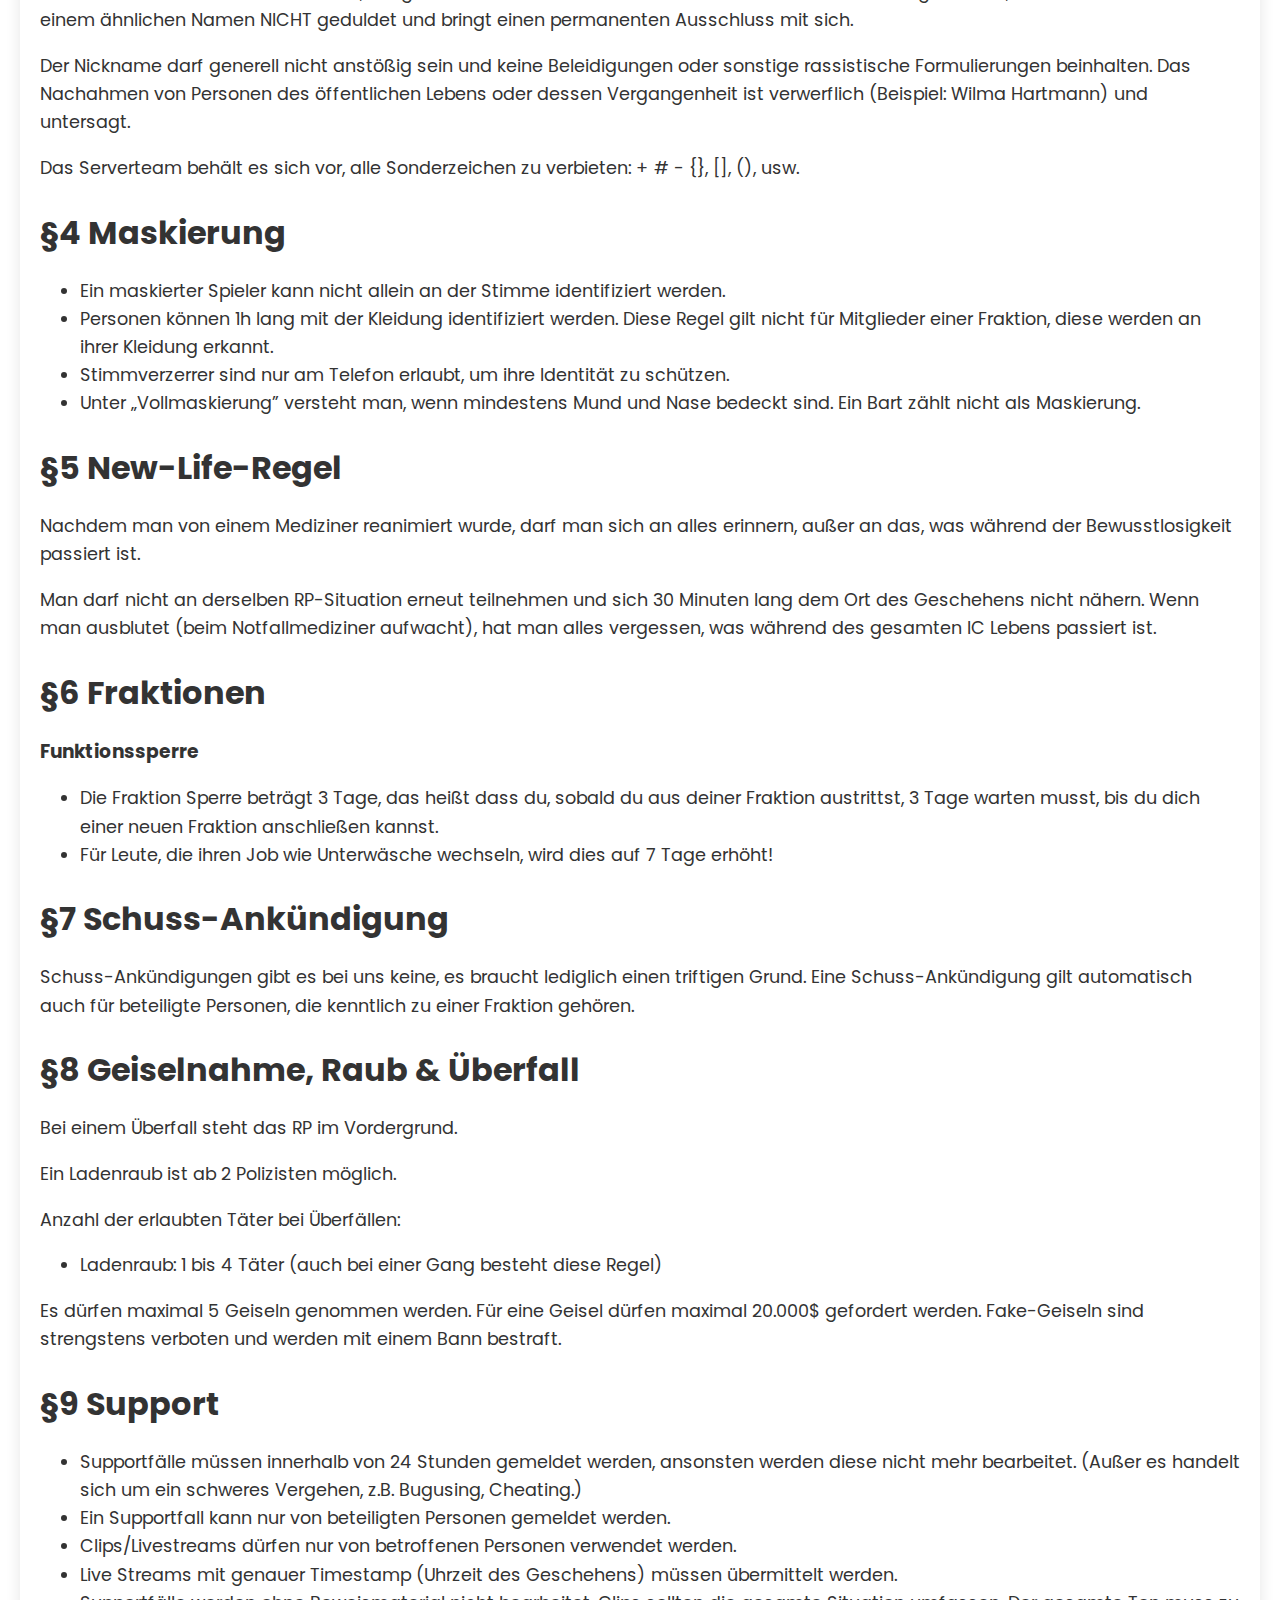
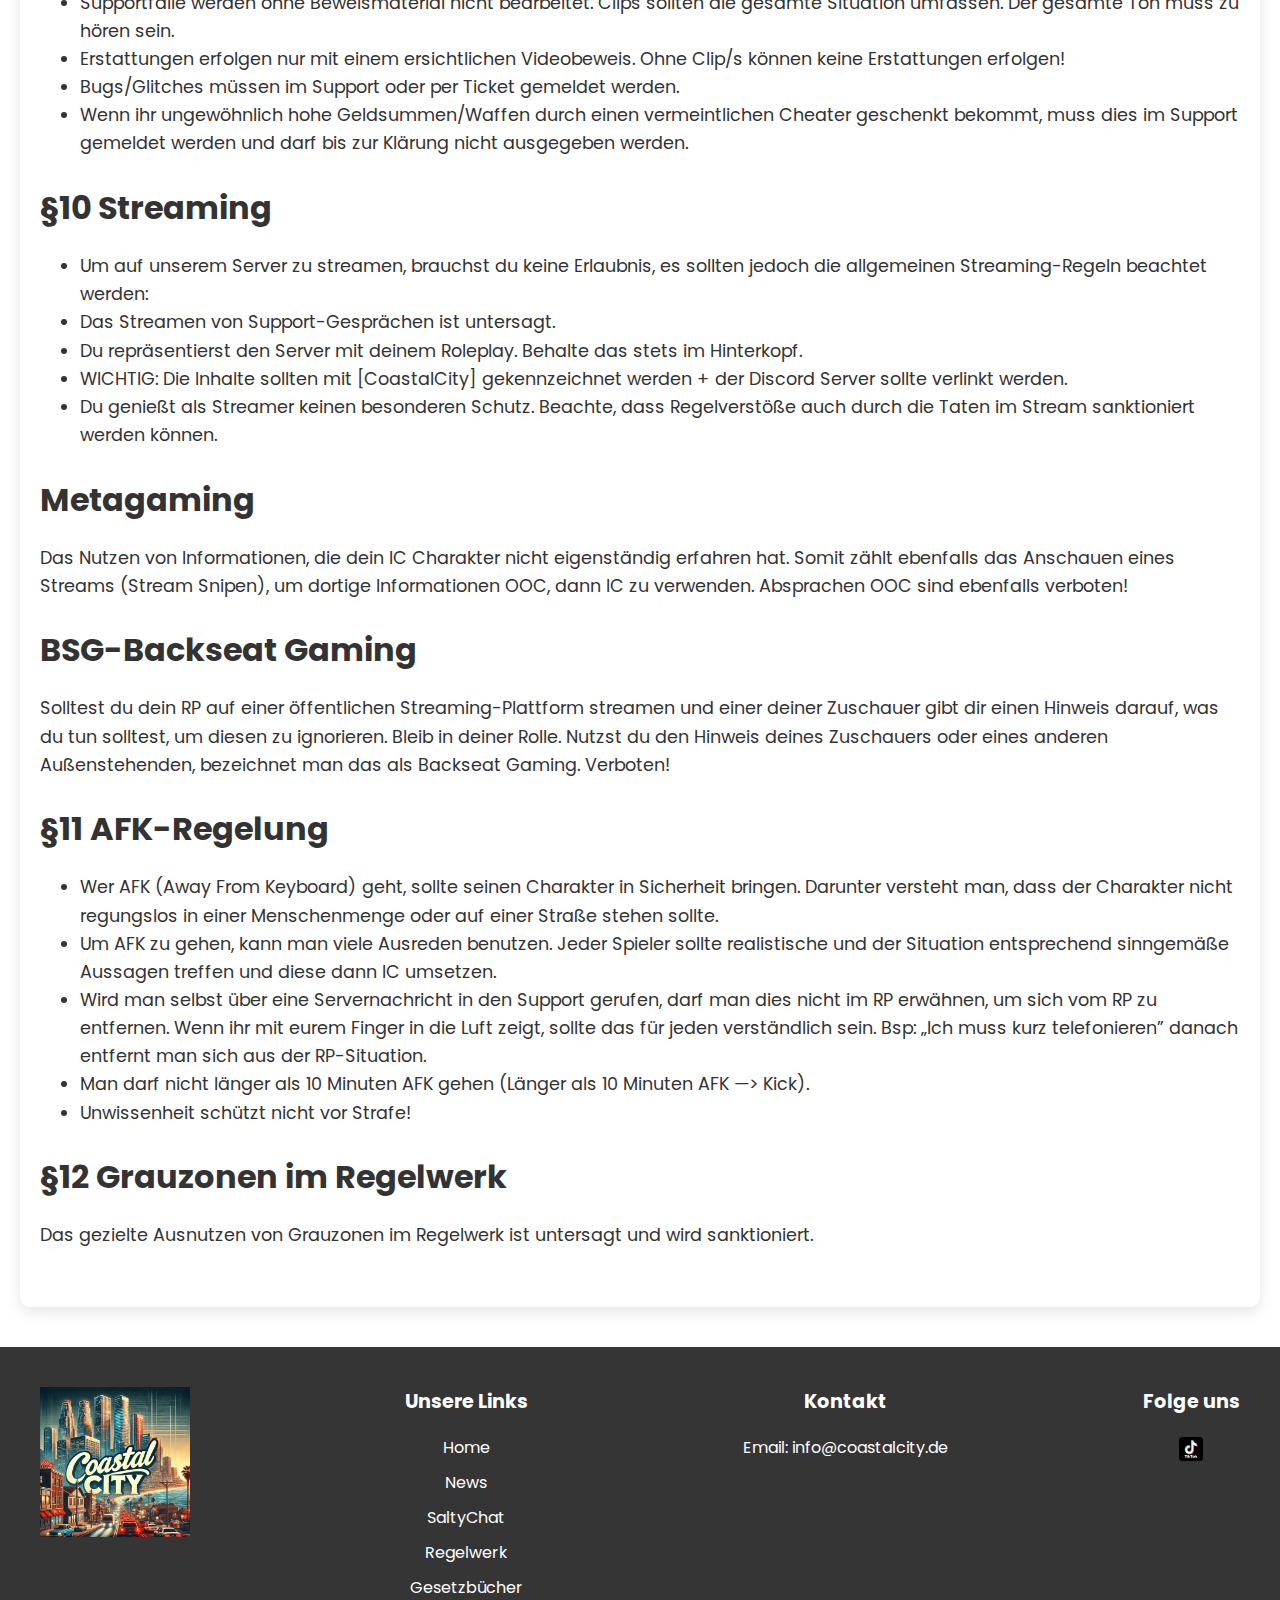
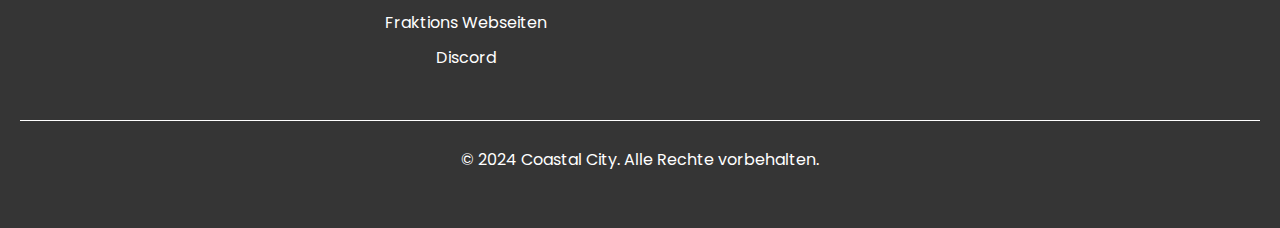
<file: regelwerk.html>
<!DOCTYPE html>
<html lang="de">
<head>
    <meta charset="UTF-8">
    <meta name="viewport" content="width=device-width, initial-scale=1.0">
    <title>Coastal City - Regelwerk</title>
    <link href="https://fonts.googleapis.com/css2?family=Poppins:wght@400;600&display=swap" rel="stylesheet">
    <style>
        body {
            font-family: 'Poppins', sans-serif;
            margin: 0;
            padding: 0;
            background: url('img/background.jpg') no-repeat center center fixed;
            background-size: cover;
            color: #333;
        }

        /* Navigation */
        nav {
            background-color: rgba(0, 0, 0, 0.8);
            padding: 1rem;
            position: relative;
            animation: slideInFromTop 1s ease-out;
        }

        nav .menu-toggle {
            display: none;
            cursor: pointer;
            font-size: 1.5rem;
            color: #fff;
            background: transparent;
            border: none;
            outline: none;
        }

        nav ul {
            display: flex;
            justify-content: center;
            list-style: none;
            padding: 0;
            margin: 0;
        }

        nav ul li {
            margin: 0 15px;
        }

        nav ul li a {
            color: #fff;
            text-decoration: none;
            font-weight: 600;
            transition: color 0.3s, transform 0.3s;
            position: relative;
        }

        nav ul li a:hover {
            color: #ff0000;
            transform: translateY(-3px);
        }

        nav ul li a::after {
            content: "";
            position: absolute;
            width: 0;
            height: 2px;
            display: block;
            margin-top: 5px;
            right: 0;
            background: #ff0000;
            transition: width 0.3s ease;
        }

        nav ul li a:hover::after {
            width: 100%;
            left: 0;
        }

        @keyframes slideInFromTop {
            from {
                transform: translateY(-100%);
            }
            to {
                transform: translateY(0);
            }
        }

        header {
            text-align: center;
            padding: 50px 20px;
            background-size: cover;
            color: #fff;
        }

        header h1 {
            font-size: 3rem;
            color: #ffffff;
        }

        header p {
            font-size: 1.2rem;
            color: #333;
        }

        section {
            padding: 40px 20px;
            margin: 20px auto;
            max-width: 1200px;
            background-color: rgba(255, 255, 255, 0.9);
            box-shadow: 0 5px 15px rgba(0,0,0,0.1);
            border-radius: 10px;
        }

        section h2 {
            font-size: 2rem;
            color: #333;
            margin-bottom: 20px;
        }

        section p, section ul li {
            font-size: 1.1rem;
            line-height: 1.6;
        }

        footer {
            background-color: rgba(3, 3, 3, 0.8);
            color: #fff;
            padding: 40px 20px;
            text-align: center;
            margin-top: 40px;
        }

        .footer-content {
            display: flex;
            flex-wrap: wrap;
            justify-content: space-between;
            max-width: 1200px;
            margin: 0 auto;
        }

        .footer-logo img {
            max-width: 150px;
            margin-bottom: 20px;
        }

        .footer-links, .footer-contact, .footer-social {
            margin-bottom: 20px;
        }

        .footer-links h3, .footer-contact h3, .footer-social h3 {
            margin-top: 0;
            font-size: 1.2rem;
            color: #fff;
        }

        .footer-links ul {
            list-style: none;
            padding: 0;
            margin: 0;
        }

        .footer-links ul li {
            margin-bottom: 10px;
        }

        .footer-links ul li a {
            color: #fff;
            text-decoration: none;
            transition: color 0.3s;
        }

        .footer-links ul li a:hover {
            color: #ffcccc;
        }

        .footer-contact p {
            margin: 5px 0;
        }

        .footer-contact a {
            color: #fff;
            text-decoration: none;
        }

        .footer-contact a:hover {
            color: #ffcccc;
        }

        .footer-social a {
            margin: 0 10px;
            display: inline-block;
        }

        .footer-social img {
            width: 24px;
            height: 24px;
            vertical-align: middle;
        }

        .footer-bottom {
            margin-top: 20px;
            border-top: 1px solid #fff;
            padding-top: 10px;
        }

        /* Responsive Design */
        @media (max-width: 768px) {
            header h1 {
                font-size: 2.5rem;
            }

            header p {
                font-size: 1rem;
            }

            section {
                padding: 20px 10px;
            }

            nav ul {
                display: none;
                flex-direction: column;
                position: absolute;
                top: 60px;
                right: 0;
                background-color: rgba(0, 0, 0, 0.8);
                width: 100%;
                text-align: center;
                z-index: 1000;
            }

            nav ul.show {
                display: flex;
            }

            nav ul li {
                margin: 10px 0;
            }

            nav .menu-toggle {
                display: block;
            }
        }

        @media (max-width: 480px) {
            header h1 {
                font-size: 2rem;
            }

            header p {
                font-size: 0.9rem;
            }

            section {
                padding: 15px 5px;
            }
        }
    </style>
</head>
<body>
    <!-- Navigation -->
    <nav>
        <button class="menu-toggle" aria-label="Menü öffnen">&#9776;</button>
        <ul>
            <li><a href="index.html">Home</a></li>
            <li><a href="NW.html">News</a></li>
            <li><a href="SC.html">SaltyChat</a></li>
            <li><a href="rules.html">Regelwerk</a></li>
            <li><a href="gesetze.html">Gesetzbücher</a></li>
            <li><a href="frak.html">Fraktions Webseiten</a></li>
        </ul>
    </nav>

    <!-- Header -->
    <header>
        <h1>Regelwerk</h1>
    </header>

<!-- Regelwerk Section -->
<section>
    <h2>Speicherung von Persönlichen Daten</h2>
    <p>Beim Akzeptieren der Serverregeln stimmt man der Speicherung von persönlichen Daten zu. Dazu gehört nur die IP-Adresse. Wir bekommen keine anderen Daten durch das Betreten des Servers. Die IP-Adresse bleibt Server intern und wird nicht weitergegeben.</p>

    <h2>§1 Allgemeine Regeln für jeden Nutzer!</h2>
    <ul>
        <li>Jeder ist gleich. Niemand darf wegen seines Aussehens, seines Geschlechts, seiner Religion, seiner sexuellen Orientierung oder aus anderen Beweggründen diskriminiert oder benachteiligt werden.</li>
        <li>OOC (Out of Character) und IC (In Character) sind voneinander zu trennen.</li>
        <li>Los Angeles ist eine Millionenstadt. Verhaltet euch dementsprechend.</li>
        <li>Gefesselte Personen dürfen nicht grundlos zurückgelassen werden.</li>
        <li>Fahrschüler dürfen nicht durch andere Spieler benachteiligt werden.</li>
        <li>Bei Motorrädern ab einem kaputten Reifen darf man nur noch 50 km/h fahren, sobald beide kaputt sind „Rutscht es zu sehr” und man fällt runter und kann dementsprechend nicht weiterfahren.</li>
        <li>Soundboards, die als Radio verwendet oder eine RP-Situation realistischer darstellen, sind erlaubt, die Benutzung darf andere Spieler jedoch nicht stören. Ist dies der Fall, sind sämtliche Sounds abzuschalten.</li>
        <li>Rassistische Äußerungen sind nicht gestattet und werden bestraft.</li>
        <li>Extremismus ist ebenfalls nicht gestattet.</li>
        <li>Jegliche sexuelle Belästigung/Mobbing wird auf dem Server nicht geduldet. Beachtet hierbei, dass hier OOC & IC getrennte Wege gehen.</li>
        <li>15 min vor und 15 min nach dem Serverrestart dürfen keine Aktionen gestartet werden, z.B. Überfälle, Entführungen, Gangkriege etc.</li>
        <li>Das Handeln mit Echtgeld ist grundsätzlich komplett verboten!</li>
        <li>Das Spielen auf dem Server ist ab dem 16 Lebensjahr. Das Team behält sich das Recht einer Kontrolle vor.</li>
    </ul>

    <h2>§ 1.1 Allgemeines Wissen</h2>
    <h3>In Character (IC)</h3>
    <p>Du darfst nur Informationen und Wissen verwenden, welches du IC erfahren hast. Discord Informationen gehören auch dazu.</p>

    <h3>Out Of Character (OOC)</h3>
    <p>Alles, was außerhalb des Spiels stattfindet, ist OOC und darf IC nicht verwendet werden.</p>

    <h3>Random Deathmatch (RDM)</h3>
    <p>Das Angreifen oder Verletzen von Mitspielern ohne RP Hintergrund ist verboten.</p>

    <h3>Vehicle Deathmatch (VDM)</h3>
    <p>Das absichtliche Überfahren von anderen Spielern ist verboten. (Ausnahmesituationen sind gestattet.)</p>

    <h3>RP-Flucht</h3>
    <p>Das Verlassen des Servers innerhalb einer aktiven RP-Situation ist strengstens untersagt. Darunter fallen Flucht in eine für andere nicht begehbare Wohnung/Firma oder andere nicht begehbare Gebäude.</p>

    <h3>Fail-RP</h3>
    <p>Unter FailRP versteht man unrealistische Aktionen, Beispiele:</p>
    <ul>
        <li>Mit einem Supersportwagen Offroad fahren.</li>
        <li>Mit einem demolierten Fahrzeug weiterfahren.</li>
        <li>Mit 200 km/h eine Schanze hochfahren.</li>
        <li>Ein komplett zerstörtes Fahrzeug fahren oder sogar reparieren.</li>
        <li>Nach einer schweren Verletzung so zu tun, als wäre nie etwas geschehen, z.B. ein Arm ist gebrochen und man benutzt ihn weiterhin ganz normal.</li>
    </ul>

    <h3>Offroading</h3>
    <p>Folgende Fahrzeuge dürfen Offroad fahren:</p>
    <ul>
        <li>Geländefahrzeuge</li>
        <li>Fahrräder</li>
        <li>Militärfahrzeuge</li>
        <li>Motorräder, die auf Offroad spezialisiert sind (Sanchez)</li>
    </ul>

    <h3>Power-RP</h3>
    <p>Das Erfinden von Personen, Gütern und/oder Gegenständen etc. zur Vorteilsverschaffung des eigenen Charakters oder eines Dritten fällt unter Power-RP und ist untersagt. Genauso ist es untersagt, in einer RP-Situation seinem Gegenüber keinen Ausweg zu bieten darunter zählen beispielsweise:</p>
    <ul>
        <li>„Spring von der Brücke oder ich knalle dich ab!”</li>
    </ul>

    <h3>Combat Logging</h3>
    <p>Das absichtliche Schließen des Spiels während einer RP-Situation, um beispielsweise den Inhalt seines Inventars zu retten, ist untersagt.</p>

    <h2>§2 Hacking und Modifizierung der Spiel-Dateien</h2>
    <p>Spieler dürfen keine externe Software benutzen, die ihnen Vorteile verschafft.</p>
    <ul>
        <li>Aimbot</li>
        <li>Mods, die bewusst Objekte entfernen, Himmel, Mülltonnen etc. (Ausnahmen werden bei sehr schlechter Hardware gestattet)</li>
        <li>Alles was Waffenschüsse erkennbarer macht etc.</li>
        <li>ESP</li>
        <li>Jegliches Mod-Menü im Allgemeinen!</li>
    </ul>
    <p>Erlaubte Modifikationen sind z.B.:</p>
    <ul>
        <li>Grafikmodus wie Redux oder Natural Vision Evolved</li>
        <li>Reshade (Ohne Einstellungen, die einem einen Vorteil verschaffen)</li>
        <li>Modifikationen der Waffen, die nur du sehen kannst und die dir keinen Vorteil geben (Messer wird zum grünen Messer z.B.)</li>
    </ul>

    <h2>§3 Charaktererstellung & Nickname</h2>
    <p>Jeder Roleplay-Charakter sollte einzigartig sein. Daher sollte sich jeder Spieler Gedanken über die Eigenschaften, das Verhalten und die Geschichte seines Charakters machen, bevor er mit dem Roleplay startet.</p>
    <p>Das Spielen von mentalen Krankheiten ist nur dann geduldet, wenn diese dem Charakter entsprechen und diesem keine Vorteile verschaffen.</p>
    <p>Lebensbedrohliche Krankheiten sind nicht erwünscht, außer sie versprechen gute Roleplay Interaktionen! (Chemie Lehrer mit Krebs z.B.) Hierbei natürlich beachten, dass man nicht den richtigen Namen verwendet, wenn man einen bereits bekannten Charakter verwendet. Walter White wird zu Waldfried Black, ausgeschlossene Bekanntheiten wären Deutschlands ehemaliger Führer, so etwas wird auch mit einem ähnlichen Namen NICHT geduldet und bringt einen permanenten Ausschluss mit sich.</p>
    <p>Der Nickname darf generell nicht anstößig sein und keine Beleidigungen oder sonstige rassistische Formulierungen beinhalten. Das Nachahmen von Personen des öffentlichen Lebens oder dessen Vergangenheit ist verwerflich (Beispiel: Wilma Hartmann) und untersagt.</p>
    <p>Das Serverteam behält es sich vor, alle Sonderzeichen zu verbieten: + # - {}, [], (), usw.</p>

    <h2>§4 Maskierung</h2>
    <ul>
        <li>Ein maskierter Spieler kann nicht allein an der Stimme identifiziert werden.</li>
        <li>Personen können 1h lang mit der Kleidung identifiziert werden. Diese Regel gilt nicht für Mitglieder einer Fraktion, diese werden an ihrer Kleidung erkannt.</li>
        <li>Stimmverzerrer sind nur am Telefon erlaubt, um ihre Identität zu schützen.</li>
        <li>Unter „Vollmaskierung” versteht man, wenn mindestens Mund und Nase bedeckt sind. Ein Bart zählt nicht als Maskierung.</li>
    </ul>

    <h2>§5 New-Life-Regel</h2>
    <p>Nachdem man von einem Mediziner reanimiert wurde, darf man sich an alles erinnern, außer an das, was während der Bewusstlosigkeit passiert ist.</p>
    <p>Man darf nicht an derselben RP-Situation erneut teilnehmen und sich 30 Minuten lang dem Ort des Geschehens nicht nähern. Wenn man ausblutet (beim Notfallmediziner aufwacht), hat man alles vergessen, was während des gesamten IC Lebens passiert ist.</p>

    <h2>§6 Fraktionen</h2>
    <h3>Funktionssperre</h3>
    <ul>
        <li>Die Fraktion Sperre beträgt 3 Tage, das heißt dass du, sobald du aus deiner Fraktion austrittst, 3 Tage warten musst, bis du dich einer neuen Fraktion anschließen kannst.</li>
        <li>Für Leute, die ihren Job wie Unterwäsche wechseln, wird dies auf 7 Tage erhöht!</li>
    </ul>

    <h2>§7 Schuss-Ankündigung</h2>
    <p>Schuss-Ankündigungen gibt es bei uns keine, es braucht lediglich einen triftigen Grund. Eine Schuss-Ankündigung gilt automatisch auch für beteiligte Personen, die kenntlich zu einer Fraktion gehören.</p>

    <h2>§8 Geiselnahme, Raub & Überfall</h2>
    <p>Bei einem Überfall steht das RP im Vordergrund.</p>
    <p>Ein Ladenraub ist ab 2 Polizisten möglich.</p>
    <p>Anzahl der erlaubten Täter bei Überfällen:</p>
    <ul>
        <li>Ladenraub: 1 bis 4 Täter (auch bei einer Gang besteht diese Regel)</li>
    </ul>
    <p>Es dürfen maximal 5 Geiseln genommen werden. Für eine Geisel dürfen maximal 20.000$ gefordert werden. Fake-Geiseln sind strengstens verboten und werden mit einem Bann bestraft.</p>

    <h2>§9 Support</h2>
    <ul>
        <li>Supportfälle müssen innerhalb von 24 Stunden gemeldet werden, ansonsten werden diese nicht mehr bearbeitet. (Außer es handelt sich um ein schweres Vergehen, z.B. Bugusing, Cheating.)</li>
        <li>Ein Supportfall kann nur von beteiligten Personen gemeldet werden.</li>
        <li>Clips/Livestreams dürfen nur von betroffenen Personen verwendet werden.</li>
        <li>Live Streams mit genauer Timestamp (Uhrzeit des Geschehens) müssen übermittelt werden.</li>
        <li>Supportfälle werden ohne Beweismaterial nicht bearbeitet. Clips sollten die gesamte Situation umfassen. Der gesamte Ton muss zu hören sein.</li>
        <li>Erstattungen erfolgen nur mit einem ersichtlichen Videobeweis. Ohne Clip/s können keine Erstattungen erfolgen!</li>
        <li>Bugs/Glitches müssen im Support oder per Ticket gemeldet werden.</li>
        <li>Wenn ihr ungewöhnlich hohe Geldsummen/Waffen durch einen vermeintlichen Cheater geschenkt bekommt, muss dies im Support gemeldet werden und darf bis zur Klärung nicht ausgegeben werden.</li>
    </ul>

    <h2>§10 Streaming</h2>
    <ul>
        <li>Um auf unserem Server zu streamen, brauchst du keine Erlaubnis, es sollten jedoch die allgemeinen Streaming-Regeln beachtet werden:</li>
        <li>Das Streamen von Support-Gesprächen ist untersagt.</li>
        <li>Du repräsentierst den Server mit deinem Roleplay. Behalte das stets im Hinterkopf.</li>
        <li>WICHTIG: Die Inhalte sollten mit [CoastalCity] gekennzeichnet werden + der Discord Server sollte verlinkt werden.</li>
        <li>Du genießt als Streamer keinen besonderen Schutz. Beachte, dass Regelverstöße auch durch die Taten im Stream sanktioniert werden können.</li>
    </ul>

    <h2>Metagaming</h2>
    <p>Das Nutzen von Informationen, die dein IC Charakter nicht eigenständig erfahren hat. Somit zählt ebenfalls das Anschauen eines Streams (Stream Snipen), um dortige Informationen OOC, dann IC zu verwenden. Absprachen OOC sind ebenfalls verboten!</p>

    <h2>BSG-Backseat Gaming</h2>
    <p>Solltest du dein RP auf einer öffentlichen Streaming-Plattform streamen und einer deiner Zuschauer gibt dir einen Hinweis darauf, was du tun solltest, um diesen zu ignorieren. Bleib in deiner Rolle. Nutzst du den Hinweis deines Zuschauers oder eines anderen Außenstehenden, bezeichnet man das als Backseat Gaming. Verboten!</p>

    <h2>§11 AFK-Regelung</h2>
    <ul>
        <li>Wer AFK (Away From Keyboard) geht, sollte seinen Charakter in Sicherheit bringen. Darunter versteht man, dass der Charakter nicht regungslos in einer Menschenmenge oder auf einer Straße stehen sollte.</li>
        <li>Um AFK zu gehen, kann man viele Ausreden benutzen. Jeder Spieler sollte realistische und der Situation entsprechend sinngemäße Aussagen treffen und diese dann IC umsetzen.</li>
        <li>Wird man selbst über eine Servernachricht in den Support gerufen, darf man dies nicht im RP erwähnen, um sich vom RP zu entfernen. Wenn ihr mit eurem Finger in die Luft zeigt, sollte das für jeden verständlich sein. Bsp: „Ich muss kurz telefonieren” danach entfernt man sich aus der RP-Situation.</li>
        <li>Man darf nicht länger als 10 Minuten AFK gehen (Länger als 10 Minuten AFK —> Kick).</li>
        <li>Unwissenheit schützt nicht vor Strafe!</li>
    </ul>

    <h2>§12 Grauzonen im Regelwerk</h2>
    <p>Das gezielte Ausnutzen von Grauzonen im Regelwerk ist untersagt und wird sanktioniert.</p>
</section>
    <!-- Footer -->
    <footer>
        <div class="footer-content">
            <div class="footer-logo">
                <img src="img/server-intro.png" alt="Coastal City Logo">
            </div>
            <div class="footer-links">
                <h3>Unsere Links</h3>
                <ul>
                    <li><a href="index.html">Home</a></li>
                    <li><a href="NW.html">News</a></li>
                    <li><a href="SC.html">SaltyChat</a></li>
                    <li><a href="rules.html">Regelwerk</a></li>
                    <li><a href="gesetze.html">Gesetzbücher</a></li>
                    <li><a href="frak.html">Fraktions Webseiten</a></li>
                    <li><a href="https://discord.gg/coastalcity">Discord</a></li>
                </ul>
            </div>
            <div class="footer-contact">
                <h3>Kontakt</h3>
                <p>Email: <a href="mailto:info@coastalcity.de">info@coastalcity.de</a></p>
            </div>
            <div class="footer-social">
                <h3>Folge uns</h3>
                <a href="https://www.tiktok.com/@coastalcity2024" target="_blank">
                    <img src="img/TT-icon.png" alt="TikTok">
                </a>
            </div>
        </div>
        <div class="footer-bottom">
            <p>&copy; 2024 Coastal City. Alle Rechte vorbehalten.</p>
        </div>
    </footer>

    <script>
        document.querySelector('.menu-toggle').addEventListener('click', function() {
            document.querySelector('nav ul').classList.toggle('show');
        });
    </script>
</body>
</html>
</file>
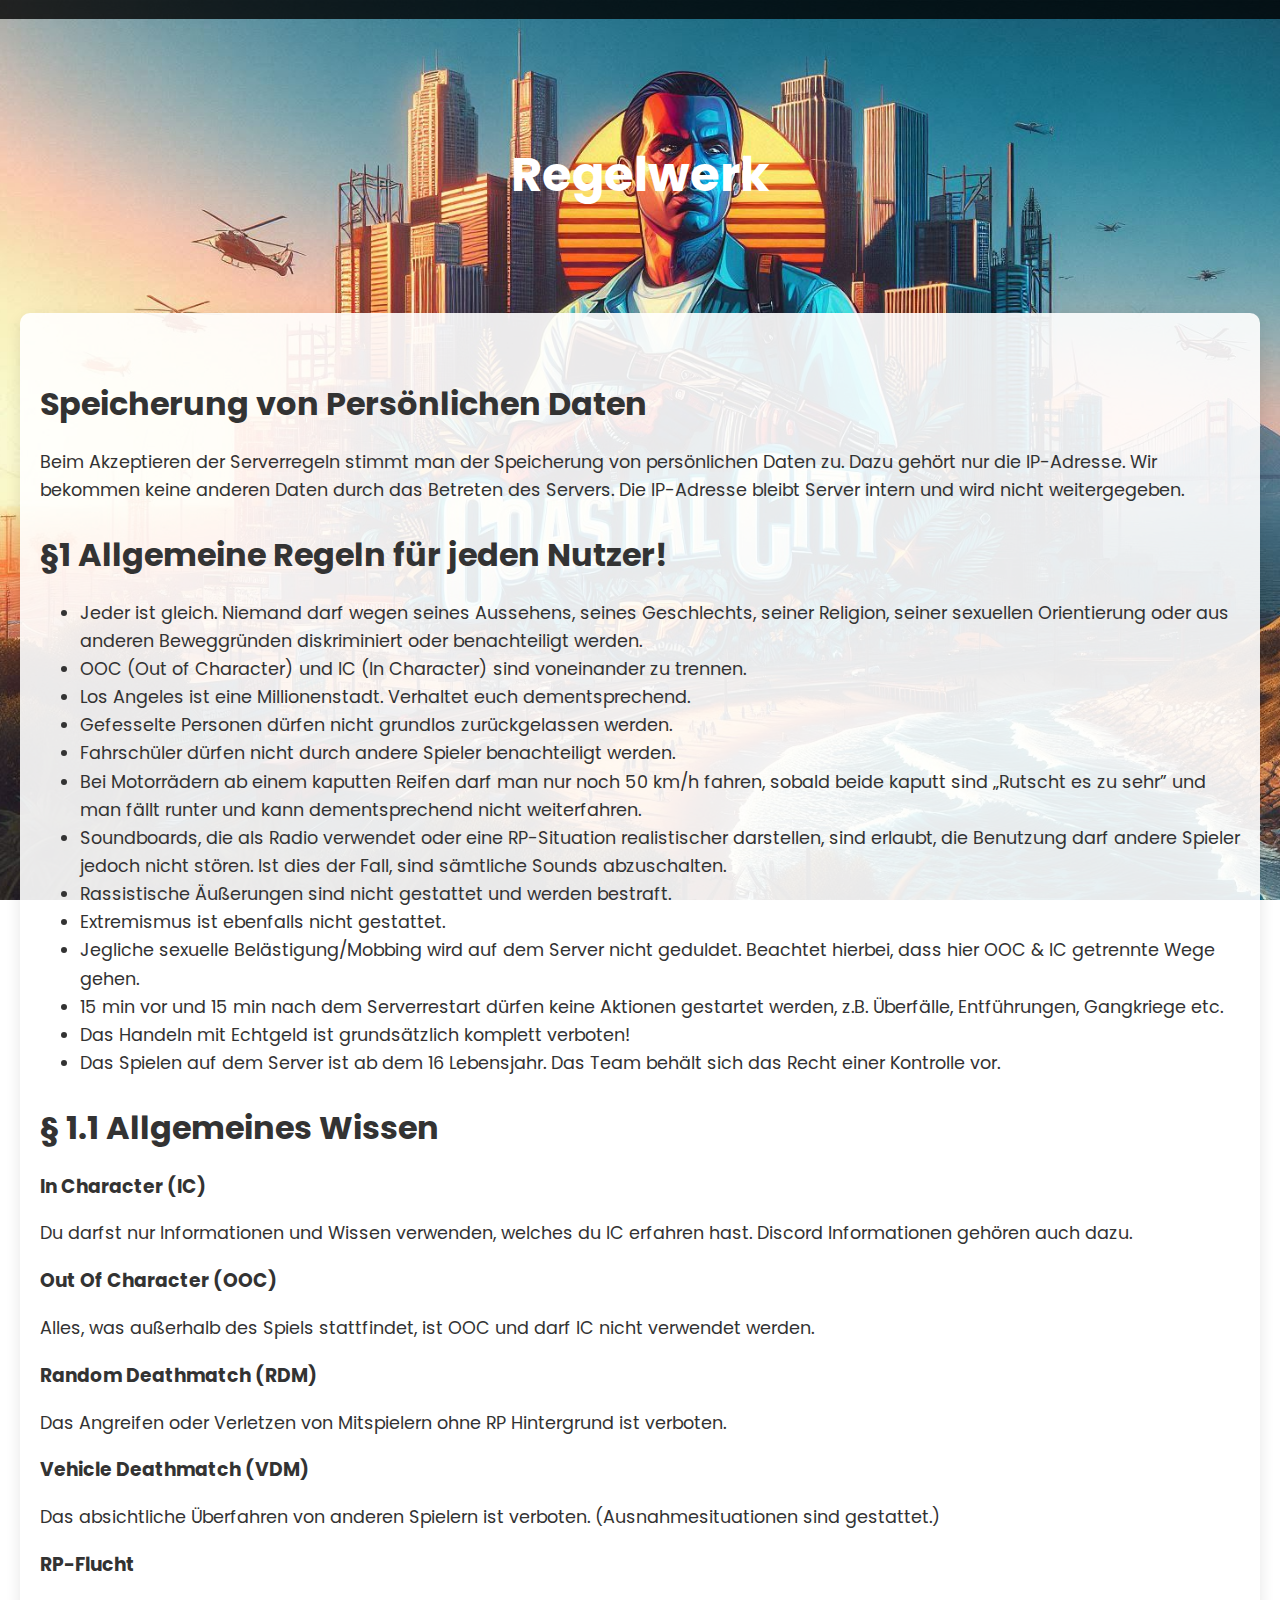
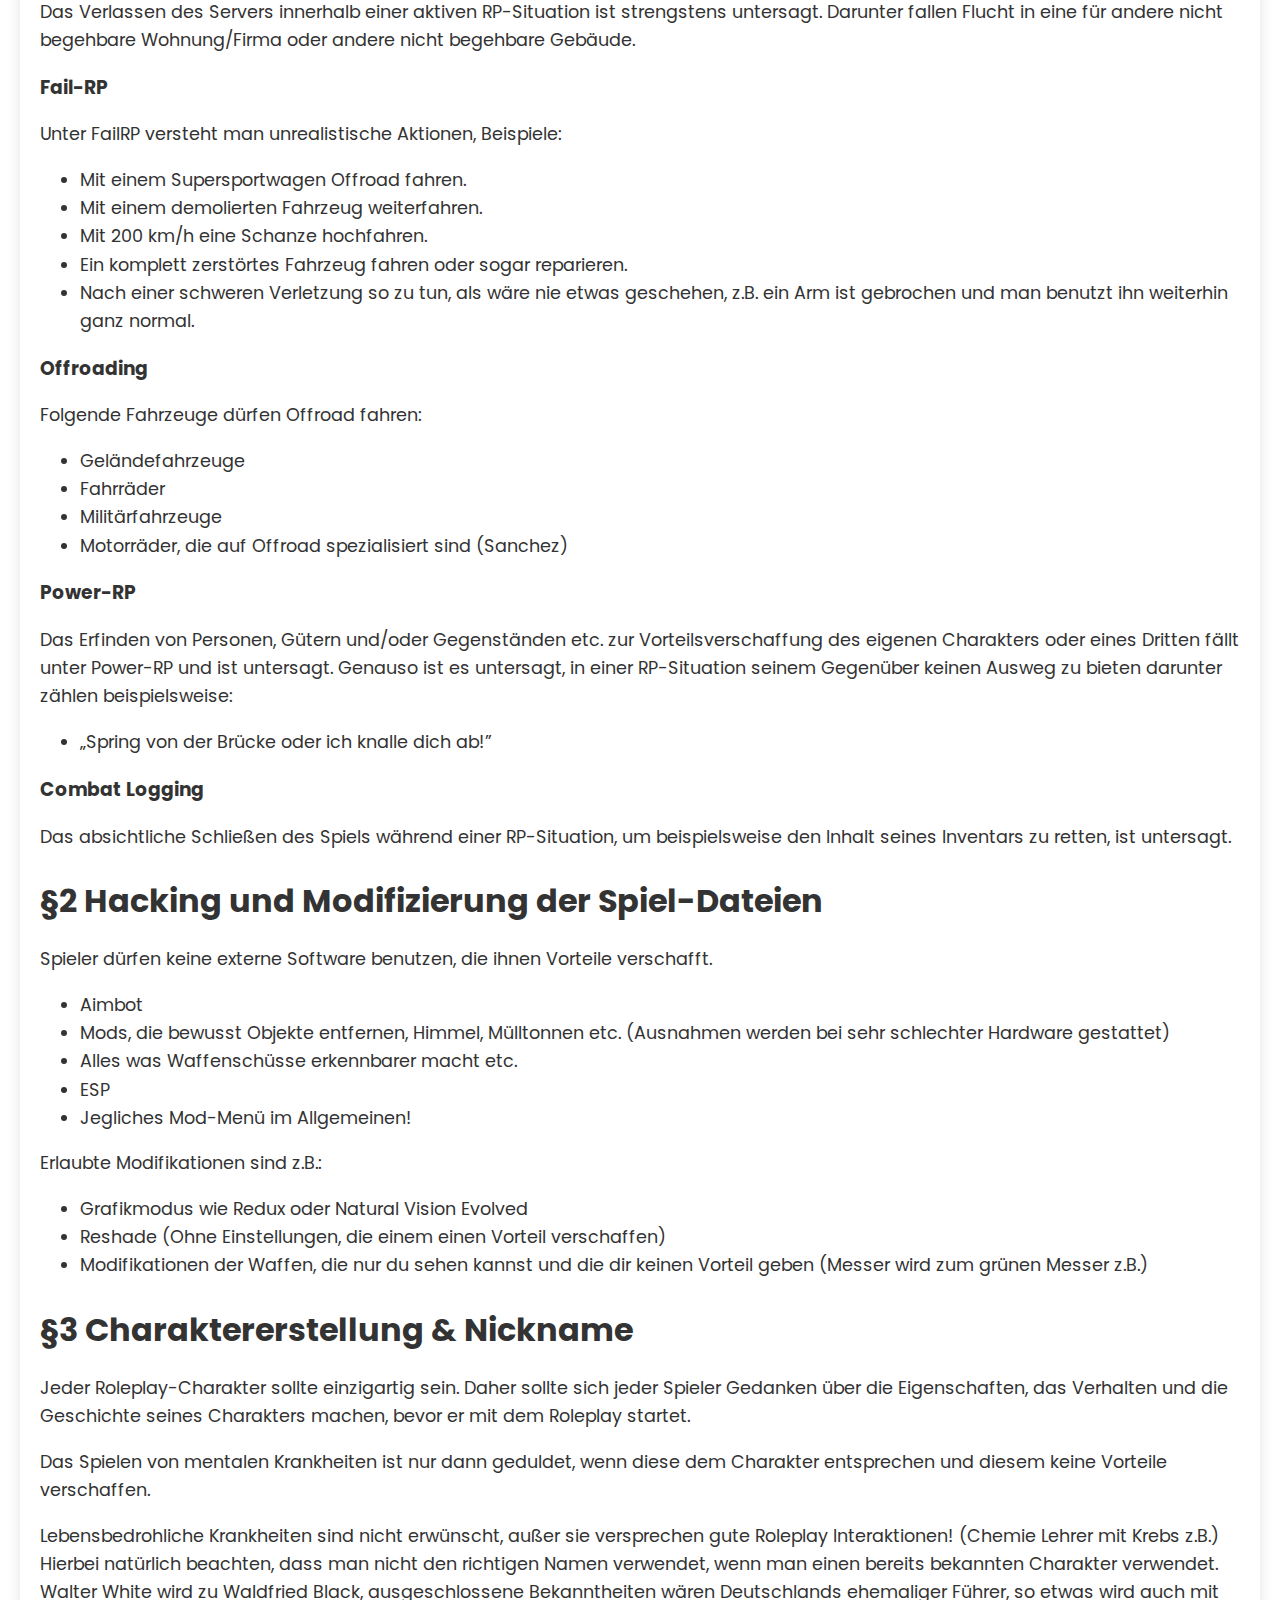
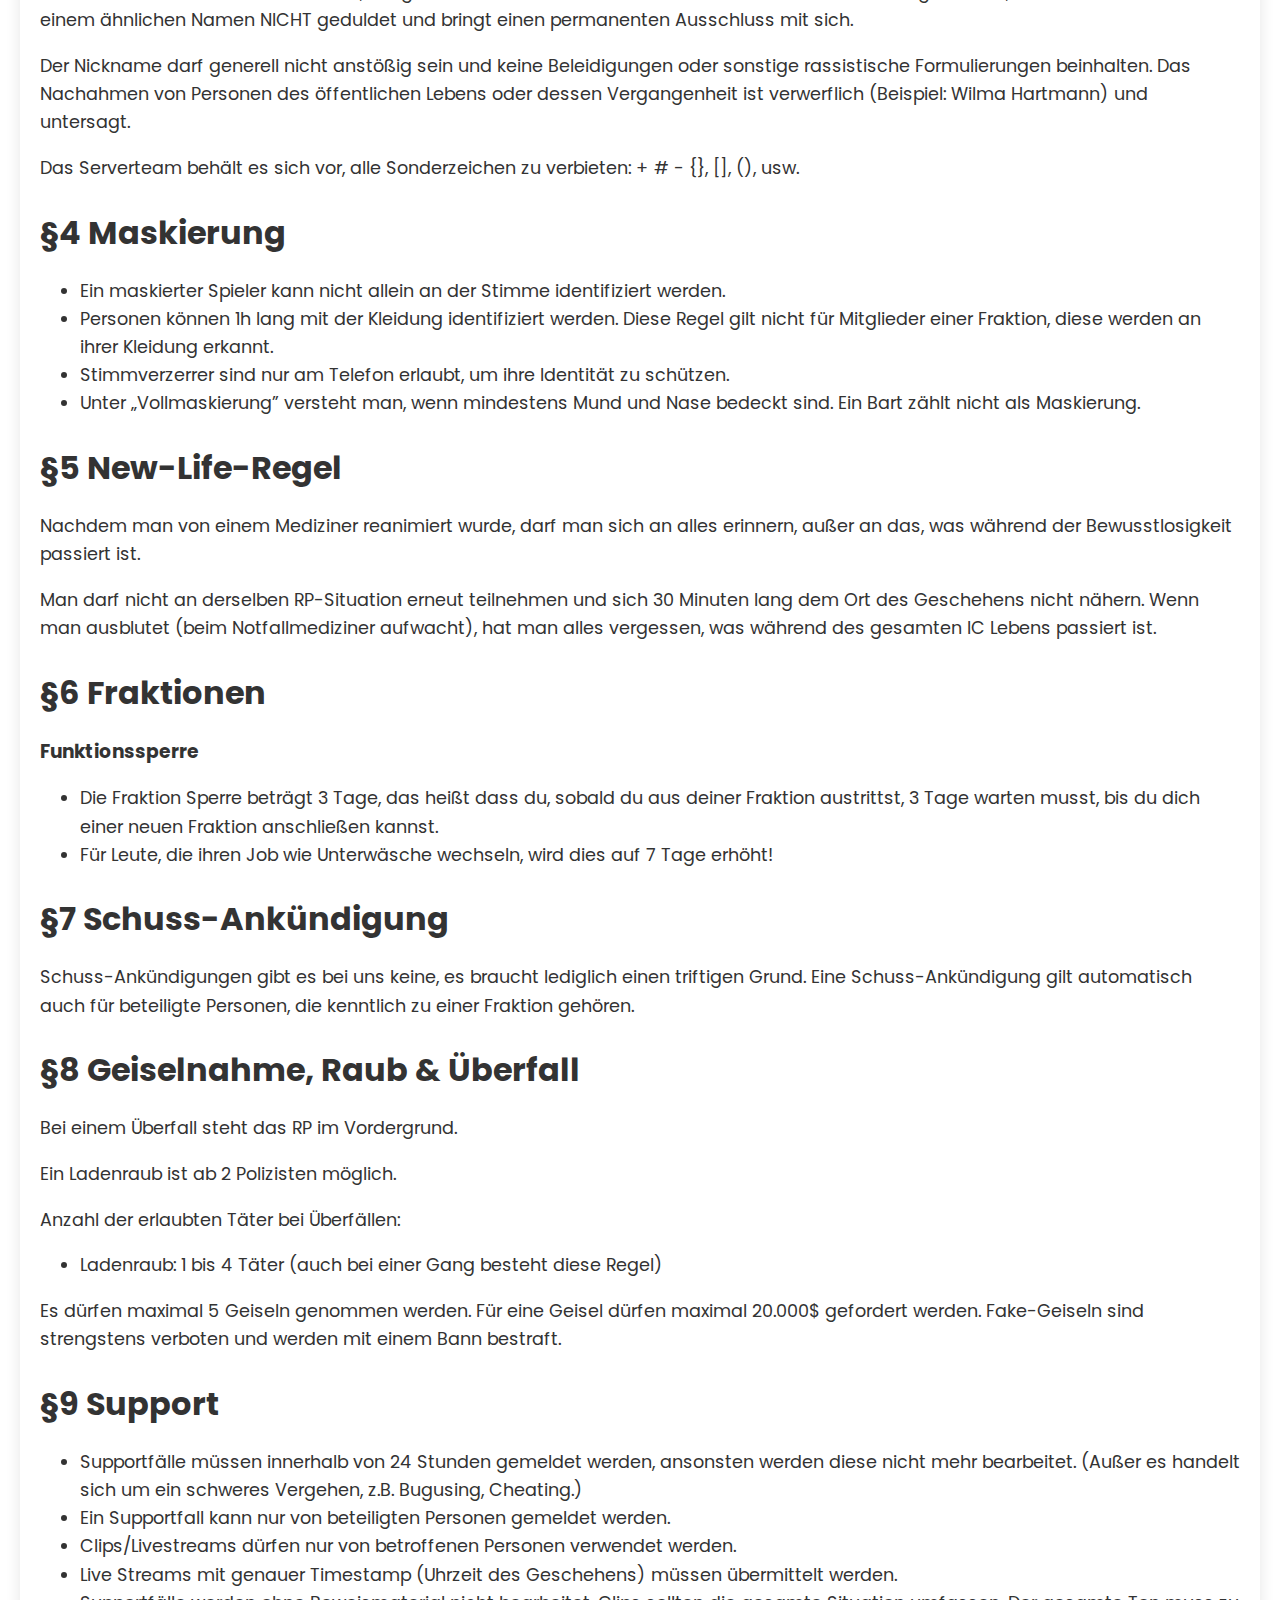
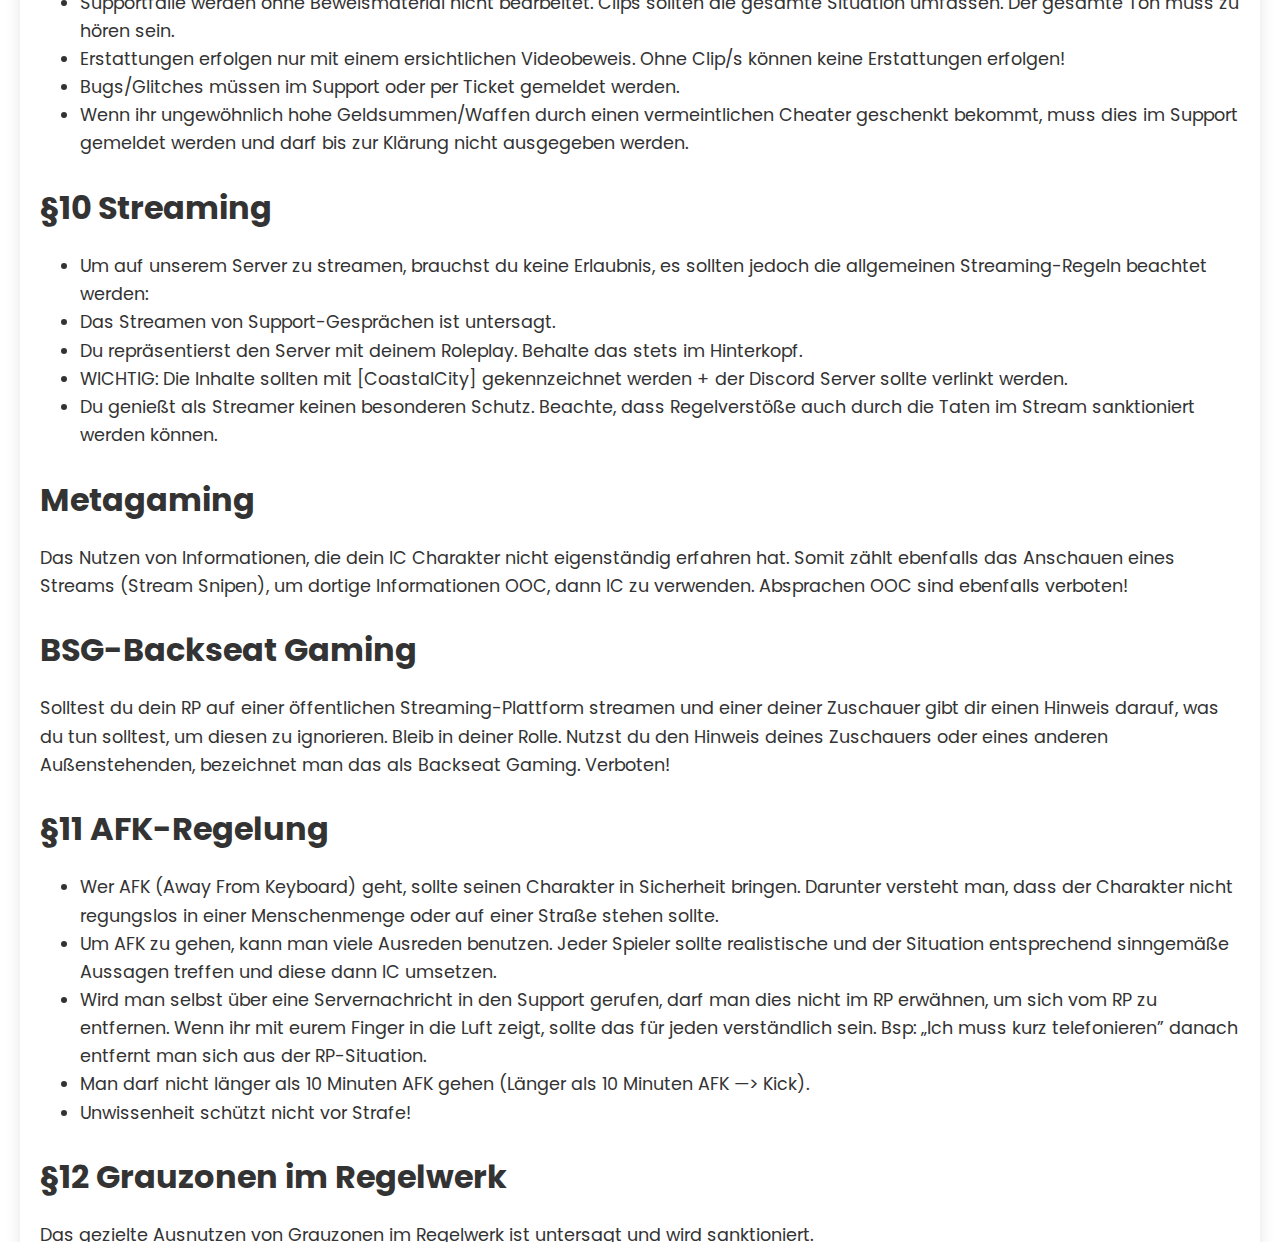
<file: rules.html>
<!DOCTYPE html>
<html lang="de">
<head>
    <meta charset="UTF-8">
    <meta name="viewport" content="width=device-width, initial-scale=1.0">
    <title>CoastalCity.eu</title>
    <style>
        /* Allgemeine Seiteinstellungen */
        body {
            margin: 0;
            padding: 0;
            height: 100vh;
            display: flex;
            justify-content: center;
            align-items: center;
            overflow: hidden; /* Verhindert Scrollen */
        }

        /* Hintergrundbild-Container */
        .background-container {
            position: absolute;
            top: 0;
            left: 0;
            width: 100%;
            height: 100%;
            z-index: -1; /* Hintergrundbild hinter dem Loader platzieren */
            background-image: url('img/background.jpg'); /* Hintergrundbild Pfad */
            background-size: cover;
            background-position: center;
            background-repeat: no-repeat;
            background-color: rgba(0, 0, 0, 0.5); /* Dunklerer Hintergrund für bessere Sichtbarkeit des Loaders */
        }

        /* Container für den Loader */
        .loader {
            position: relative;
            width: 350px; /* Größerer Loader-Kreis */
            height: 350px; /* Größerer Loader-Kreis */
        }

        /* Loader-Stil */
        .loader-inner {
            position: absolute;
            width: 100%;
            height: 100%;
            border: 12px solid rgba(255, 255, 255, 0.3);
            border-top: 12px solid #ffffff; /* Rote Farbe */
            border-radius: 50%;
            animation: spin 1s linear infinite;
        }

        /* Positionierung und Stil für die CC */
        .cc {
            position: absolute;
            top: 50%;
            left: 50%;
            transform: translate(-50%, -50%);
            font-size: 28px; /* Größere Schriftgröße */
            font-weight: bold;
            color: #fff;
            text-shadow: 2px 2px 4px rgba(0, 0, 0, 0.7);
        }

        /* Animation für den Loader */
        @keyframes spin {
            0% { transform: rotate(0deg); }
            100% { transform: rotate(360deg); }
        }
    </style>
</head>
<body>
    <!-- Hintergrundbild-Container -->
    <div class="background-container"></div>

    <!-- Loader -->
    <div id="loader" class="loader">
        <div class="loader-inner"></div>
        <div class="cc"></div>
    </div>

    <script>
        // Warte, bis der Loader die Animation abgeschlossen hat
        setTimeout(function() {
            // Weiterleitung zur index.html
            window.location.href = 'regelwerk.html';
        }, 10); // Zeit in Millisekunden, die der Loader angezeigt wird
    </script>
</body>
</html>
</file>
